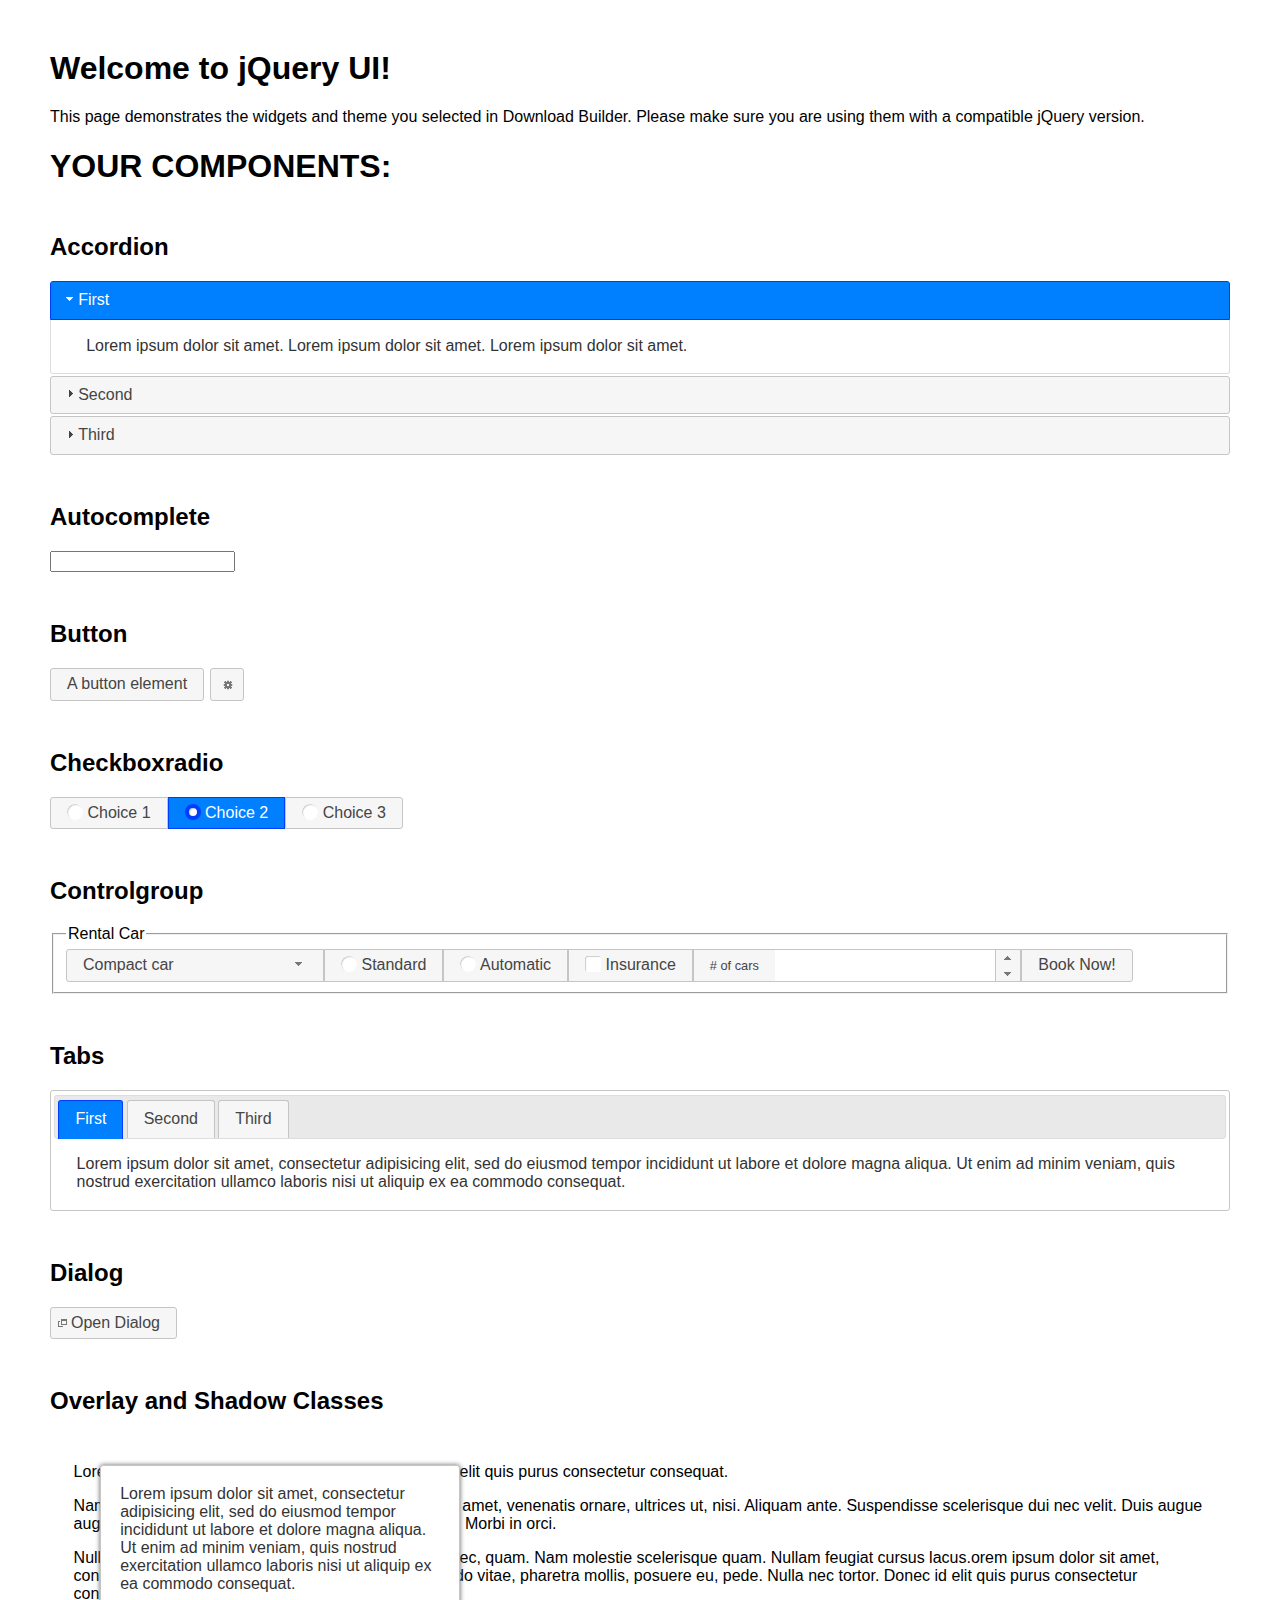
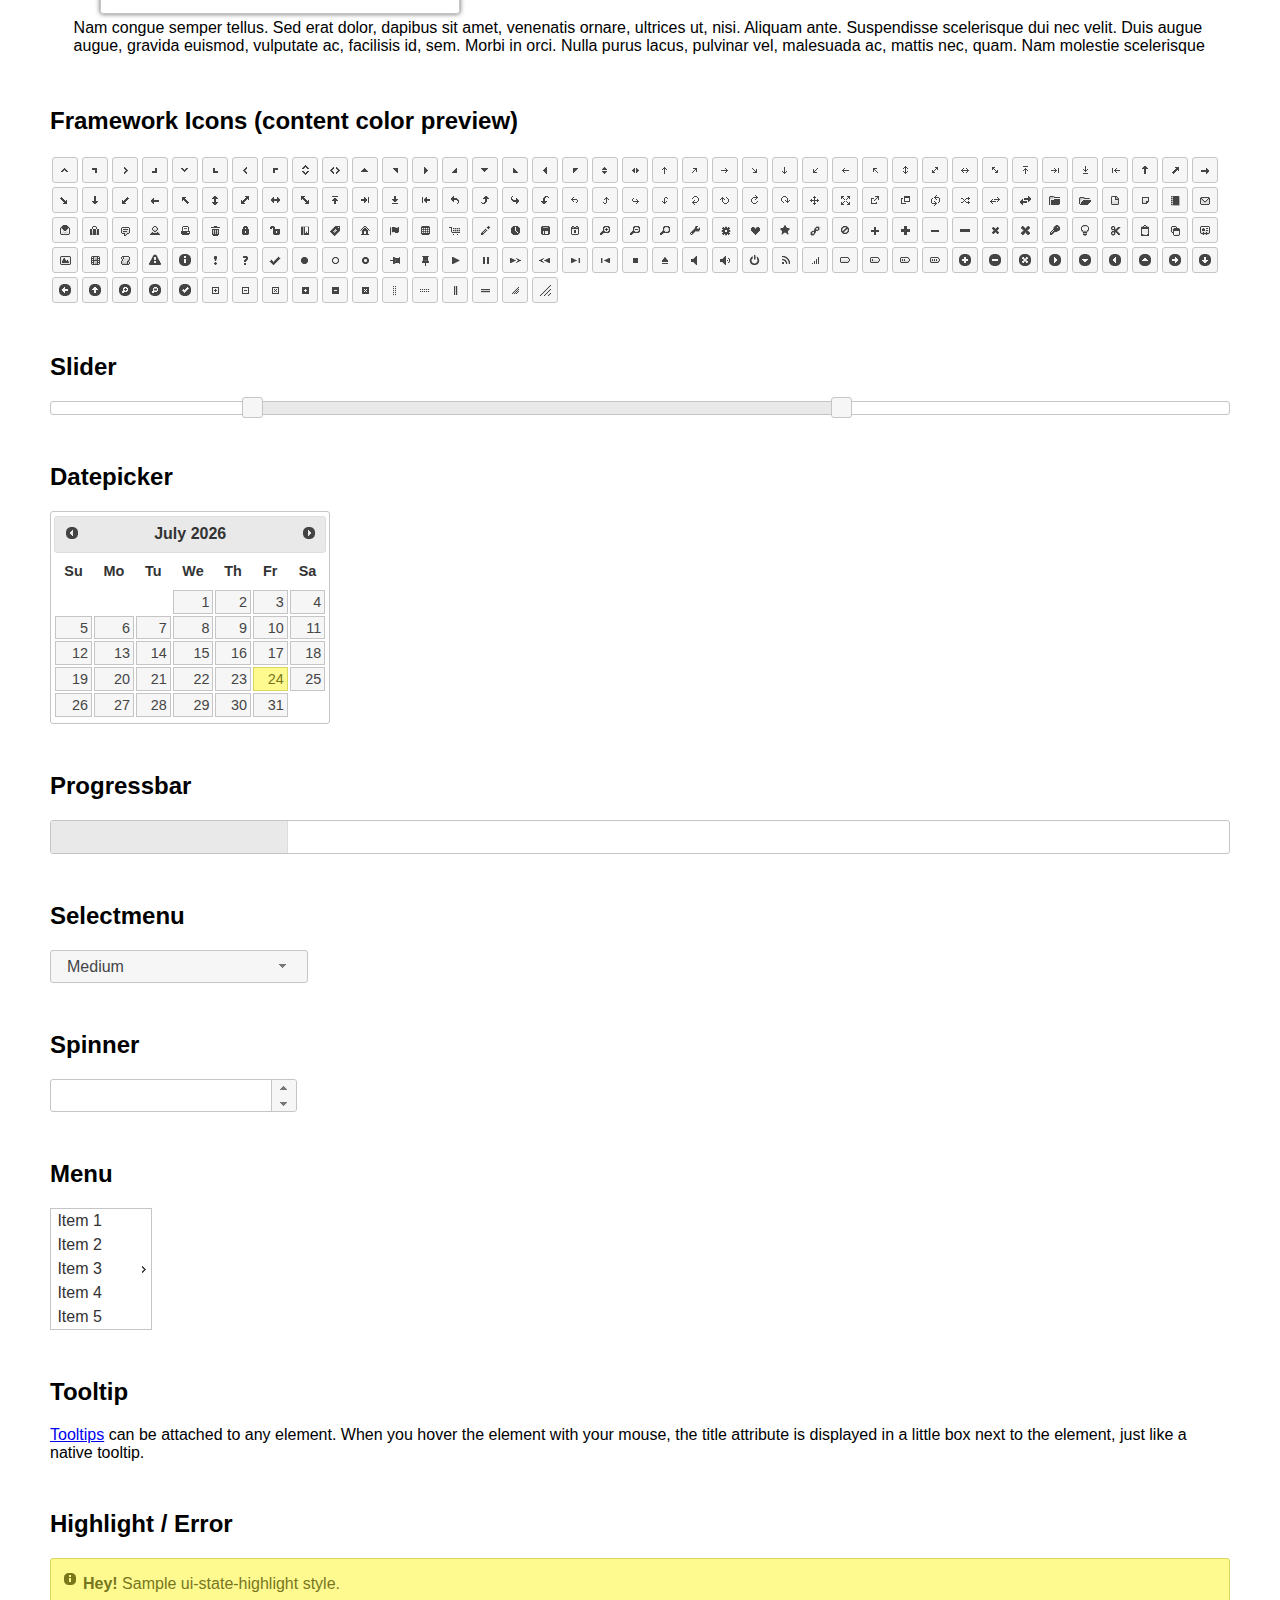
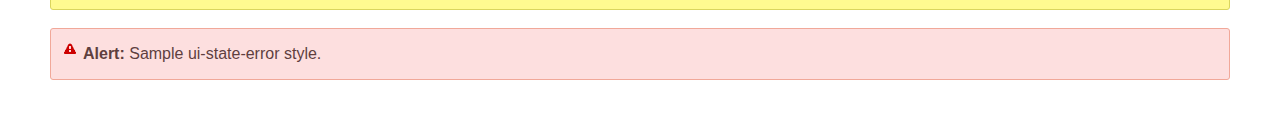
<file: taskManagerPlus/jquery-ui-1.12.1/index.html>
<!doctype html>
<html lang="us">
<head>
	<meta charset="utf-8">
	<title>jQuery UI Example Page</title>
	<link href="jquery-ui.css" rel="stylesheet">
	<style>
	body{
		font-family: "Trebuchet MS", sans-serif;
		margin: 50px;
	}
	.demoHeaders {
		margin-top: 2em;
	}
	#dialog-link {
		padding: .4em 1em .4em 20px;
		text-decoration: none;
		position: relative;
	}
	#dialog-link span.ui-icon {
		margin: 0 5px 0 0;
		position: absolute;
		left: .2em;
		top: 50%;
		margin-top: -8px;
	}
	#icons {
		margin: 0;
		padding: 0;
	}
	#icons li {
		margin: 2px;
		position: relative;
		padding: 4px 0;
		cursor: pointer;
		float: left;
		list-style: none;
	}
	#icons span.ui-icon {
		float: left;
		margin: 0 4px;
	}
	.fakewindowcontain .ui-widget-overlay {
		position: absolute;
	}
	select {
		width: 200px;
	}
	</style>
</head>
<body>

<h1>Welcome to jQuery UI!</h1>

<div class="ui-widget">
	<p>This page demonstrates the widgets and theme you selected in Download Builder. Please make sure you are using them with a compatible jQuery version.</p>
</div>

<h1>YOUR COMPONENTS:</h1>


<!-- Accordion -->
<h2 class="demoHeaders">Accordion</h2>
<div id="accordion">
	<h3>First</h3>
	<div>Lorem ipsum dolor sit amet. Lorem ipsum dolor sit amet. Lorem ipsum dolor sit amet.</div>
	<h3>Second</h3>
	<div>Phasellus mattis tincidunt nibh.</div>
	<h3>Third</h3>
	<div>Nam dui erat, auctor a, dignissim quis.</div>
</div>



<!-- Autocomplete -->
<h2 class="demoHeaders">Autocomplete</h2>
<div>
	<input id="autocomplete" title="type &quot;a&quot;">
</div>



<!-- Button -->
<h2 class="demoHeaders">Button</h2>
<button id="button">A button element</button>
<button id="button-icon">An icon-only button</button>



<!-- Checkboxradio -->
<h2 class="demoHeaders">Checkboxradio</h2>
<form style="margin-top: 1em;">
	<div id="radioset">
		<input type="radio" id="radio1" name="radio"><label for="radio1">Choice 1</label>
		<input type="radio" id="radio2" name="radio" checked="checked"><label for="radio2">Choice 2</label>
		<input type="radio" id="radio3" name="radio"><label for="radio3">Choice 3</label>
	</div>
</form>



<!-- Controlgroup -->
<h2 class="demoHeaders">Controlgroup</h2>
<fieldset>
	<legend>Rental Car</legend>
	<div id="controlgroup">
		<select id="car-type">
			<option>Compact car</option>
			<option>Midsize car</option>
			<option>Full size car</option>
			<option>SUV</option>
			<option>Luxury</option>
			<option>Truck</option>
			<option>Van</option>
		</select>
		<label for="transmission-standard">Standard</label>
		<input type="radio" name="transmission" id="transmission-standard">
		<label for="transmission-automatic">Automatic</label>
		<input type="radio" name="transmission" id="transmission-automatic">
		<label for="insurance">Insurance</label>
		<input type="checkbox" name="insurance" id="insurance">
		<label for="horizontal-spinner" class="ui-controlgroup-label"># of cars</label>
		<input id="horizontal-spinner" class="ui-spinner-input">
		<button>Book Now!</button>
	</div>
</fieldset>



<!-- Tabs -->
<h2 class="demoHeaders">Tabs</h2>
<div id="tabs">
	<ul>
		<li><a href="#tabs-1">First</a></li>
		<li><a href="#tabs-2">Second</a></li>
		<li><a href="#tabs-3">Third</a></li>
	</ul>
	<div id="tabs-1">Lorem ipsum dolor sit amet, consectetur adipisicing elit, sed do eiusmod tempor incididunt ut labore et dolore magna aliqua. Ut enim ad minim veniam, quis nostrud exercitation ullamco laboris nisi ut aliquip ex ea commodo consequat.</div>
	<div id="tabs-2">Phasellus mattis tincidunt nibh. Cras orci urna, blandit id, pretium vel, aliquet ornare, felis. Maecenas scelerisque sem non nisl. Fusce sed lorem in enim dictum bibendum.</div>
	<div id="tabs-3">Nam dui erat, auctor a, dignissim quis, sollicitudin eu, felis. Pellentesque nisi urna, interdum eget, sagittis et, consequat vestibulum, lacus. Mauris porttitor ullamcorper augue.</div>
</div>



<h2 class="demoHeaders">Dialog</h2>
<p>
	<button id="dialog-link" class="ui-button ui-corner-all ui-widget">
		<span class="ui-icon ui-icon-newwin"></span>Open Dialog
	</button>
</p>

<h2 class="demoHeaders">Overlay and Shadow Classes</h2>
<div style="position: relative; width: 96%; height: 200px; padding:1% 2%; overflow:hidden;" class="fakewindowcontain">
	<p>Lorem ipsum dolor sit amet,  Nulla nec tortor. Donec id elit quis purus consectetur consequat. </p><p>Nam congue semper tellus. Sed erat dolor, dapibus sit amet, venenatis ornare, ultrices ut, nisi. Aliquam ante. Suspendisse scelerisque dui nec velit. Duis augue augue, gravida euismod, vulputate ac, facilisis id, sem. Morbi in orci. </p><p>Nulla purus lacus, pulvinar vel, malesuada ac, mattis nec, quam. Nam molestie scelerisque quam. Nullam feugiat cursus lacus.orem ipsum dolor sit amet, consectetur adipiscing elit. Donec libero risus, commodo vitae, pharetra mollis, posuere eu, pede. Nulla nec tortor. Donec id elit quis purus consectetur consequat. </p><p>Nam congue semper tellus. Sed erat dolor, dapibus sit amet, venenatis ornare, ultrices ut, nisi. Aliquam ante. Suspendisse scelerisque dui nec velit. Duis augue augue, gravida euismod, vulputate ac, facilisis id, sem. Morbi in orci. Nulla purus lacus, pulvinar vel, malesuada ac, mattis nec, quam. Nam molestie scelerisque quam. </p><p>Nullam feugiat cursus lacus.orem ipsum dolor sit amet, consectetur adipiscing elit. Donec libero risus, commodo vitae, pharetra mollis, posuere eu, pede. Nulla nec tortor. Donec id elit quis purus consectetur consequat. Nam congue semper tellus. Sed erat dolor, dapibus sit amet, venenatis ornare, ultrices ut, nisi. Aliquam ante. </p><p>Suspendisse scelerisque dui nec velit. Duis augue augue, gravida euismod, vulputate ac, facilisis id, sem. Morbi in orci. Nulla purus lacus, pulvinar vel, malesuada ac, mattis nec, quam. Nam molestie scelerisque quam. Nullam feugiat cursus lacus.orem ipsum dolor sit amet, consectetur adipiscing elit. Donec libero risus, commodo vitae, pharetra mollis, posuere eu, pede. Nulla nec tortor. Donec id elit quis purus consectetur consequat. Nam congue semper tellus. Sed erat dolor, dapibus sit amet, venenatis ornare, ultrices ut, nisi. </p>

	<!-- ui-dialog -->
	<div class="ui-widget-overlay ui-front"></div>
	<div style="position: absolute; width: 320px; left: 50px; top: 30px; padding: 1.2em" class="ui-widget ui-front ui-widget-content ui-corner-all ui-widget-shadow">
		Lorem ipsum dolor sit amet, consectetur adipisicing elit, sed do eiusmod tempor incididunt ut labore et dolore magna aliqua. Ut enim ad minim veniam, quis nostrud exercitation ullamco laboris nisi ut aliquip ex ea commodo consequat.
	</div>

</div>

<!-- ui-dialog -->
<div id="dialog" title="Dialog Title">
	<p>Lorem ipsum dolor sit amet, consectetur adipisicing elit, sed do eiusmod tempor incididunt ut labore et dolore magna aliqua. Ut enim ad minim veniam, quis nostrud exercitation ullamco laboris nisi ut aliquip ex ea commodo consequat.</p>
</div>



<h2 class="demoHeaders">Framework Icons (content color preview)</h2>
<ul id="icons" class="ui-widget ui-helper-clearfix">
	<li class="ui-state-default ui-corner-all" title=".ui-icon-caret-1-n"><span class="ui-icon ui-icon-caret-1-n"></span></li>
	<li class="ui-state-default ui-corner-all" title=".ui-icon-caret-1-ne"><span class="ui-icon ui-icon-caret-1-ne"></span></li>
	<li class="ui-state-default ui-corner-all" title=".ui-icon-caret-1-e"><span class="ui-icon ui-icon-caret-1-e"></span></li>
	<li class="ui-state-default ui-corner-all" title=".ui-icon-caret-1-se"><span class="ui-icon ui-icon-caret-1-se"></span></li>
	<li class="ui-state-default ui-corner-all" title=".ui-icon-caret-1-s"><span class="ui-icon ui-icon-caret-1-s"></span></li>
	<li class="ui-state-default ui-corner-all" title=".ui-icon-caret-1-sw"><span class="ui-icon ui-icon-caret-1-sw"></span></li>
	<li class="ui-state-default ui-corner-all" title=".ui-icon-caret-1-w"><span class="ui-icon ui-icon-caret-1-w"></span></li>
	<li class="ui-state-default ui-corner-all" title=".ui-icon-caret-1-nw"><span class="ui-icon ui-icon-caret-1-nw"></span></li>
	<li class="ui-state-default ui-corner-all" title=".ui-icon-caret-2-n-s"><span class="ui-icon ui-icon-caret-2-n-s"></span></li>
	<li class="ui-state-default ui-corner-all" title=".ui-icon-caret-2-e-w"><span class="ui-icon ui-icon-caret-2-e-w"></span></li>
	<li class="ui-state-default ui-corner-all" title=".ui-icon-triangle-1-n"><span class="ui-icon ui-icon-triangle-1-n"></span></li>
	<li class="ui-state-default ui-corner-all" title=".ui-icon-triangle-1-ne"><span class="ui-icon ui-icon-triangle-1-ne"></span></li>
	<li class="ui-state-default ui-corner-all" title=".ui-icon-triangle-1-e"><span class="ui-icon ui-icon-triangle-1-e"></span></li>
	<li class="ui-state-default ui-corner-all" title=".ui-icon-triangle-1-se"><span class="ui-icon ui-icon-triangle-1-se"></span></li>
	<li class="ui-state-default ui-corner-all" title=".ui-icon-triangle-1-s"><span class="ui-icon ui-icon-triangle-1-s"></span></li>
	<li class="ui-state-default ui-corner-all" title=".ui-icon-triangle-1-sw"><span class="ui-icon ui-icon-triangle-1-sw"></span></li>
	<li class="ui-state-default ui-corner-all" title=".ui-icon-triangle-1-w"><span class="ui-icon ui-icon-triangle-1-w"></span></li>
	<li class="ui-state-default ui-corner-all" title=".ui-icon-triangle-1-nw"><span class="ui-icon ui-icon-triangle-1-nw"></span></li>
	<li class="ui-state-default ui-corner-all" title=".ui-icon-triangle-2-n-s"><span class="ui-icon ui-icon-triangle-2-n-s"></span></li>
	<li class="ui-state-default ui-corner-all" title=".ui-icon-triangle-2-e-w"><span class="ui-icon ui-icon-triangle-2-e-w"></span></li>
	<li class="ui-state-default ui-corner-all" title=".ui-icon-arrow-1-n"><span class="ui-icon ui-icon-arrow-1-n"></span></li>
	<li class="ui-state-default ui-corner-all" title=".ui-icon-arrow-1-ne"><span class="ui-icon ui-icon-arrow-1-ne"></span></li>
	<li class="ui-state-default ui-corner-all" title=".ui-icon-arrow-1-e"><span class="ui-icon ui-icon-arrow-1-e"></span></li>
	<li class="ui-state-default ui-corner-all" title=".ui-icon-arrow-1-se"><span class="ui-icon ui-icon-arrow-1-se"></span></li>
	<li class="ui-state-default ui-corner-all" title=".ui-icon-arrow-1-s"><span class="ui-icon ui-icon-arrow-1-s"></span></li>
	<li class="ui-state-default ui-corner-all" title=".ui-icon-arrow-1-sw"><span class="ui-icon ui-icon-arrow-1-sw"></span></li>
	<li class="ui-state-default ui-corner-all" title=".ui-icon-arrow-1-w"><span class="ui-icon ui-icon-arrow-1-w"></span></li>
	<li class="ui-state-default ui-corner-all" title=".ui-icon-arrow-1-nw"><span class="ui-icon ui-icon-arrow-1-nw"></span></li>
	<li class="ui-state-default ui-corner-all" title=".ui-icon-arrow-2-n-s"><span class="ui-icon ui-icon-arrow-2-n-s"></span></li>
	<li class="ui-state-default ui-corner-all" title=".ui-icon-arrow-2-ne-sw"><span class="ui-icon ui-icon-arrow-2-ne-sw"></span></li>
	<li class="ui-state-default ui-corner-all" title=".ui-icon-arrow-2-e-w"><span class="ui-icon ui-icon-arrow-2-e-w"></span></li>
	<li class="ui-state-default ui-corner-all" title=".ui-icon-arrow-2-se-nw"><span class="ui-icon ui-icon-arrow-2-se-nw"></span></li>
	<li class="ui-state-default ui-corner-all" title=".ui-icon-arrowstop-1-n"><span class="ui-icon ui-icon-arrowstop-1-n"></span></li>
	<li class="ui-state-default ui-corner-all" title=".ui-icon-arrowstop-1-e"><span class="ui-icon ui-icon-arrowstop-1-e"></span></li>
	<li class="ui-state-default ui-corner-all" title=".ui-icon-arrowstop-1-s"><span class="ui-icon ui-icon-arrowstop-1-s"></span></li>
	<li class="ui-state-default ui-corner-all" title=".ui-icon-arrowstop-1-w"><span class="ui-icon ui-icon-arrowstop-1-w"></span></li>
	<li class="ui-state-default ui-corner-all" title=".ui-icon-arrowthick-1-n"><span class="ui-icon ui-icon-arrowthick-1-n"></span></li>
	<li class="ui-state-default ui-corner-all" title=".ui-icon-arrowthick-1-ne"><span class="ui-icon ui-icon-arrowthick-1-ne"></span></li>
	<li class="ui-state-default ui-corner-all" title=".ui-icon-arrowthick-1-e"><span class="ui-icon ui-icon-arrowthick-1-e"></span></li>
	<li class="ui-state-default ui-corner-all" title=".ui-icon-arrowthick-1-se"><span class="ui-icon ui-icon-arrowthick-1-se"></span></li>
	<li class="ui-state-default ui-corner-all" title=".ui-icon-arrowthick-1-s"><span class="ui-icon ui-icon-arrowthick-1-s"></span></li>
	<li class="ui-state-default ui-corner-all" title=".ui-icon-arrowthick-1-sw"><span class="ui-icon ui-icon-arrowthick-1-sw"></span></li>
	<li class="ui-state-default ui-corner-all" title=".ui-icon-arrowthick-1-w"><span class="ui-icon ui-icon-arrowthick-1-w"></span></li>
	<li class="ui-state-default ui-corner-all" title=".ui-icon-arrowthick-1-nw"><span class="ui-icon ui-icon-arrowthick-1-nw"></span></li>
	<li class="ui-state-default ui-corner-all" title=".ui-icon-arrowthick-2-n-s"><span class="ui-icon ui-icon-arrowthick-2-n-s"></span></li>
	<li class="ui-state-default ui-corner-all" title=".ui-icon-arrowthick-2-ne-sw"><span class="ui-icon ui-icon-arrowthick-2-ne-sw"></span></li>
	<li class="ui-state-default ui-corner-all" title=".ui-icon-arrowthick-2-e-w"><span class="ui-icon ui-icon-arrowthick-2-e-w"></span></li>
	<li class="ui-state-default ui-corner-all" title=".ui-icon-arrowthick-2-se-nw"><span class="ui-icon ui-icon-arrowthick-2-se-nw"></span></li>
	<li class="ui-state-default ui-corner-all" title=".ui-icon-arrowthickstop-1-n"><span class="ui-icon ui-icon-arrowthickstop-1-n"></span></li>
	<li class="ui-state-default ui-corner-all" title=".ui-icon-arrowthickstop-1-e"><span class="ui-icon ui-icon-arrowthickstop-1-e"></span></li>
	<li class="ui-state-default ui-corner-all" title=".ui-icon-arrowthickstop-1-s"><span class="ui-icon ui-icon-arrowthickstop-1-s"></span></li>
	<li class="ui-state-default ui-corner-all" title=".ui-icon-arrowthickstop-1-w"><span class="ui-icon ui-icon-arrowthickstop-1-w"></span></li>
	<li class="ui-state-default ui-corner-all" title=".ui-icon-arrowreturnthick-1-w"><span class="ui-icon ui-icon-arrowreturnthick-1-w"></span></li>
	<li class="ui-state-default ui-corner-all" title=".ui-icon-arrowreturnthick-1-n"><span class="ui-icon ui-icon-arrowreturnthick-1-n"></span></li>
	<li class="ui-state-default ui-corner-all" title=".ui-icon-arrowreturnthick-1-e"><span class="ui-icon ui-icon-arrowreturnthick-1-e"></span></li>
	<li class="ui-state-default ui-corner-all" title=".ui-icon-arrowreturnthick-1-s"><span class="ui-icon ui-icon-arrowreturnthick-1-s"></span></li>
	<li class="ui-state-default ui-corner-all" title=".ui-icon-arrowreturn-1-w"><span class="ui-icon ui-icon-arrowreturn-1-w"></span></li>
	<li class="ui-state-default ui-corner-all" title=".ui-icon-arrowreturn-1-n"><span class="ui-icon ui-icon-arrowreturn-1-n"></span></li>
	<li class="ui-state-default ui-corner-all" title=".ui-icon-arrowreturn-1-e"><span class="ui-icon ui-icon-arrowreturn-1-e"></span></li>
	<li class="ui-state-default ui-corner-all" title=".ui-icon-arrowreturn-1-s"><span class="ui-icon ui-icon-arrowreturn-1-s"></span></li>
	<li class="ui-state-default ui-corner-all" title=".ui-icon-arrowrefresh-1-w"><span class="ui-icon ui-icon-arrowrefresh-1-w"></span></li>
	<li class="ui-state-default ui-corner-all" title=".ui-icon-arrowrefresh-1-n"><span class="ui-icon ui-icon-arrowrefresh-1-n"></span></li>
	<li class="ui-state-default ui-corner-all" title=".ui-icon-arrowrefresh-1-e"><span class="ui-icon ui-icon-arrowrefresh-1-e"></span></li>
	<li class="ui-state-default ui-corner-all" title=".ui-icon-arrowrefresh-1-s"><span class="ui-icon ui-icon-arrowrefresh-1-s"></span></li>
	<li class="ui-state-default ui-corner-all" title=".ui-icon-arrow-4"><span class="ui-icon ui-icon-arrow-4"></span></li>
	<li class="ui-state-default ui-corner-all" title=".ui-icon-arrow-4-diag"><span class="ui-icon ui-icon-arrow-4-diag"></span></li>
	<li class="ui-state-default ui-corner-all" title=".ui-icon-extlink"><span class="ui-icon ui-icon-extlink"></span></li>
	<li class="ui-state-default ui-corner-all" title=".ui-icon-newwin"><span class="ui-icon ui-icon-newwin"></span></li>
	<li class="ui-state-default ui-corner-all" title=".ui-icon-refresh"><span class="ui-icon ui-icon-refresh"></span></li>
	<li class="ui-state-default ui-corner-all" title=".ui-icon-shuffle"><span class="ui-icon ui-icon-shuffle"></span></li>
	<li class="ui-state-default ui-corner-all" title=".ui-icon-transfer-e-w"><span class="ui-icon ui-icon-transfer-e-w"></span></li>
	<li class="ui-state-default ui-corner-all" title=".ui-icon-transferthick-e-w"><span class="ui-icon ui-icon-transferthick-e-w"></span></li>
	<li class="ui-state-default ui-corner-all" title=".ui-icon-folder-collapsed"><span class="ui-icon ui-icon-folder-collapsed"></span></li>
	<li class="ui-state-default ui-corner-all" title=".ui-icon-folder-open"><span class="ui-icon ui-icon-folder-open"></span></li>
	<li class="ui-state-default ui-corner-all" title=".ui-icon-document"><span class="ui-icon ui-icon-document"></span></li>
	<li class="ui-state-default ui-corner-all" title=".ui-icon-document-b"><span class="ui-icon ui-icon-document-b"></span></li>
	<li class="ui-state-default ui-corner-all" title=".ui-icon-note"><span class="ui-icon ui-icon-note"></span></li>
	<li class="ui-state-default ui-corner-all" title=".ui-icon-mail-closed"><span class="ui-icon ui-icon-mail-closed"></span></li>
	<li class="ui-state-default ui-corner-all" title=".ui-icon-mail-open"><span class="ui-icon ui-icon-mail-open"></span></li>
	<li class="ui-state-default ui-corner-all" title=".ui-icon-suitcase"><span class="ui-icon ui-icon-suitcase"></span></li>
	<li class="ui-state-default ui-corner-all" title=".ui-icon-comment"><span class="ui-icon ui-icon-comment"></span></li>
	<li class="ui-state-default ui-corner-all" title=".ui-icon-person"><span class="ui-icon ui-icon-person"></span></li>
	<li class="ui-state-default ui-corner-all" title=".ui-icon-print"><span class="ui-icon ui-icon-print"></span></li>
	<li class="ui-state-default ui-corner-all" title=".ui-icon-trash"><span class="ui-icon ui-icon-trash"></span></li>
	<li class="ui-state-default ui-corner-all" title=".ui-icon-locked"><span class="ui-icon ui-icon-locked"></span></li>
	<li class="ui-state-default ui-corner-all" title=".ui-icon-unlocked"><span class="ui-icon ui-icon-unlocked"></span></li>
	<li class="ui-state-default ui-corner-all" title=".ui-icon-bookmark"><span class="ui-icon ui-icon-bookmark"></span></li>
	<li class="ui-state-default ui-corner-all" title=".ui-icon-tag"><span class="ui-icon ui-icon-tag"></span></li>
	<li class="ui-state-default ui-corner-all" title=".ui-icon-home"><span class="ui-icon ui-icon-home"></span></li>
	<li class="ui-state-default ui-corner-all" title=".ui-icon-flag"><span class="ui-icon ui-icon-flag"></span></li>
	<li class="ui-state-default ui-corner-all" title=".ui-icon-calculator"><span class="ui-icon ui-icon-calculator"></span></li>
	<li class="ui-state-default ui-corner-all" title=".ui-icon-cart"><span class="ui-icon ui-icon-cart"></span></li>
	<li class="ui-state-default ui-corner-all" title=".ui-icon-pencil"><span class="ui-icon ui-icon-pencil"></span></li>
	<li class="ui-state-default ui-corner-all" title=".ui-icon-clock"><span class="ui-icon ui-icon-clock"></span></li>
	<li class="ui-state-default ui-corner-all" title=".ui-icon-disk"><span class="ui-icon ui-icon-disk"></span></li>
	<li class="ui-state-default ui-corner-all" title=".ui-icon-calendar"><span class="ui-icon ui-icon-calendar"></span></li>
	<li class="ui-state-default ui-corner-all" title=".ui-icon-zoomin"><span class="ui-icon ui-icon-zoomin"></span></li>
	<li class="ui-state-default ui-corner-all" title=".ui-icon-zoomout"><span class="ui-icon ui-icon-zoomout"></span></li>
	<li class="ui-state-default ui-corner-all" title=".ui-icon-search"><span class="ui-icon ui-icon-search"></span></li>
	<li class="ui-state-default ui-corner-all" title=".ui-icon-wrench"><span class="ui-icon ui-icon-wrench"></span></li>
	<li class="ui-state-default ui-corner-all" title=".ui-icon-gear"><span class="ui-icon ui-icon-gear"></span></li>
	<li class="ui-state-default ui-corner-all" title=".ui-icon-heart"><span class="ui-icon ui-icon-heart"></span></li>
	<li class="ui-state-default ui-corner-all" title=".ui-icon-star"><span class="ui-icon ui-icon-star"></span></li>
	<li class="ui-state-default ui-corner-all" title=".ui-icon-link"><span class="ui-icon ui-icon-link"></span></li>
	<li class="ui-state-default ui-corner-all" title=".ui-icon-cancel"><span class="ui-icon ui-icon-cancel"></span></li>
	<li class="ui-state-default ui-corner-all" title=".ui-icon-plus"><span class="ui-icon ui-icon-plus"></span></li>
	<li class="ui-state-default ui-corner-all" title=".ui-icon-plusthick"><span class="ui-icon ui-icon-plusthick"></span></li>
	<li class="ui-state-default ui-corner-all" title=".ui-icon-minus"><span class="ui-icon ui-icon-minus"></span></li>
	<li class="ui-state-default ui-corner-all" title=".ui-icon-minusthick"><span class="ui-icon ui-icon-minusthick"></span></li>
	<li class="ui-state-default ui-corner-all" title=".ui-icon-close"><span class="ui-icon ui-icon-close"></span></li>
	<li class="ui-state-default ui-corner-all" title=".ui-icon-closethick"><span class="ui-icon ui-icon-closethick"></span></li>
	<li class="ui-state-default ui-corner-all" title=".ui-icon-key"><span class="ui-icon ui-icon-key"></span></li>
	<li class="ui-state-default ui-corner-all" title=".ui-icon-lightbulb"><span class="ui-icon ui-icon-lightbulb"></span></li>
	<li class="ui-state-default ui-corner-all" title=".ui-icon-scissors"><span class="ui-icon ui-icon-scissors"></span></li>
	<li class="ui-state-default ui-corner-all" title=".ui-icon-clipboard"><span class="ui-icon ui-icon-clipboard"></span></li>
	<li class="ui-state-default ui-corner-all" title=".ui-icon-copy"><span class="ui-icon ui-icon-copy"></span></li>
	<li class="ui-state-default ui-corner-all" title=".ui-icon-contact"><span class="ui-icon ui-icon-contact"></span></li>
	<li class="ui-state-default ui-corner-all" title=".ui-icon-image"><span class="ui-icon ui-icon-image"></span></li>
	<li class="ui-state-default ui-corner-all" title=".ui-icon-video"><span class="ui-icon ui-icon-video"></span></li>
	<li class="ui-state-default ui-corner-all" title=".ui-icon-script"><span class="ui-icon ui-icon-script"></span></li>
	<li class="ui-state-default ui-corner-all" title=".ui-icon-alert"><span class="ui-icon ui-icon-alert"></span></li>
	<li class="ui-state-default ui-corner-all" title=".ui-icon-info"><span class="ui-icon ui-icon-info"></span></li>
	<li class="ui-state-default ui-corner-all" title=".ui-icon-notice"><span class="ui-icon ui-icon-notice"></span></li>
	<li class="ui-state-default ui-corner-all" title=".ui-icon-help"><span class="ui-icon ui-icon-help"></span></li>
	<li class="ui-state-default ui-corner-all" title=".ui-icon-check"><span class="ui-icon ui-icon-check"></span></li>
	<li class="ui-state-default ui-corner-all" title=".ui-icon-bullet"><span class="ui-icon ui-icon-bullet"></span></li>
	<li class="ui-state-default ui-corner-all" title=".ui-icon-radio-off"><span class="ui-icon ui-icon-radio-off"></span></li>
	<li class="ui-state-default ui-corner-all" title=".ui-icon-radio-on"><span class="ui-icon ui-icon-radio-on"></span></li>
	<li class="ui-state-default ui-corner-all" title=".ui-icon-pin-w"><span class="ui-icon ui-icon-pin-w"></span></li>
	<li class="ui-state-default ui-corner-all" title=".ui-icon-pin-s"><span class="ui-icon ui-icon-pin-s"></span></li>
	<li class="ui-state-default ui-corner-all" title=".ui-icon-play"><span class="ui-icon ui-icon-play"></span></li>
	<li class="ui-state-default ui-corner-all" title=".ui-icon-pause"><span class="ui-icon ui-icon-pause"></span></li>
	<li class="ui-state-default ui-corner-all" title=".ui-icon-seek-next"><span class="ui-icon ui-icon-seek-next"></span></li>
	<li class="ui-state-default ui-corner-all" title=".ui-icon-seek-prev"><span class="ui-icon ui-icon-seek-prev"></span></li>
	<li class="ui-state-default ui-corner-all" title=".ui-icon-seek-end"><span class="ui-icon ui-icon-seek-end"></span></li>
	<li class="ui-state-default ui-corner-all" title=".ui-icon-seek-first"><span class="ui-icon ui-icon-seek-first"></span></li>
	<li class="ui-state-default ui-corner-all" title=".ui-icon-stop"><span class="ui-icon ui-icon-stop"></span></li>
	<li class="ui-state-default ui-corner-all" title=".ui-icon-eject"><span class="ui-icon ui-icon-eject"></span></li>
	<li class="ui-state-default ui-corner-all" title=".ui-icon-volume-off"><span class="ui-icon ui-icon-volume-off"></span></li>
	<li class="ui-state-default ui-corner-all" title=".ui-icon-volume-on"><span class="ui-icon ui-icon-volume-on"></span></li>
	<li class="ui-state-default ui-corner-all" title=".ui-icon-power"><span class="ui-icon ui-icon-power"></span></li>
	<li class="ui-state-default ui-corner-all" title=".ui-icon-signal-diag"><span class="ui-icon ui-icon-signal-diag"></span></li>
	<li class="ui-state-default ui-corner-all" title=".ui-icon-signal"><span class="ui-icon ui-icon-signal"></span></li>
	<li class="ui-state-default ui-corner-all" title=".ui-icon-battery-0"><span class="ui-icon ui-icon-battery-0"></span></li>
	<li class="ui-state-default ui-corner-all" title=".ui-icon-battery-1"><span class="ui-icon ui-icon-battery-1"></span></li>
	<li class="ui-state-default ui-corner-all" title=".ui-icon-battery-2"><span class="ui-icon ui-icon-battery-2"></span></li>
	<li class="ui-state-default ui-corner-all" title=".ui-icon-battery-3"><span class="ui-icon ui-icon-battery-3"></span></li>
	<li class="ui-state-default ui-corner-all" title=".ui-icon-circle-plus"><span class="ui-icon ui-icon-circle-plus"></span></li>
	<li class="ui-state-default ui-corner-all" title=".ui-icon-circle-minus"><span class="ui-icon ui-icon-circle-minus"></span></li>
	<li class="ui-state-default ui-corner-all" title=".ui-icon-circle-close"><span class="ui-icon ui-icon-circle-close"></span></li>
	<li class="ui-state-default ui-corner-all" title=".ui-icon-circle-triangle-e"><span class="ui-icon ui-icon-circle-triangle-e"></span></li>
	<li class="ui-state-default ui-corner-all" title=".ui-icon-circle-triangle-s"><span class="ui-icon ui-icon-circle-triangle-s"></span></li>
	<li class="ui-state-default ui-corner-all" title=".ui-icon-circle-triangle-w"><span class="ui-icon ui-icon-circle-triangle-w"></span></li>
	<li class="ui-state-default ui-corner-all" title=".ui-icon-circle-triangle-n"><span class="ui-icon ui-icon-circle-triangle-n"></span></li>
	<li class="ui-state-default ui-corner-all" title=".ui-icon-circle-arrow-e"><span class="ui-icon ui-icon-circle-arrow-e"></span></li>
	<li class="ui-state-default ui-corner-all" title=".ui-icon-circle-arrow-s"><span class="ui-icon ui-icon-circle-arrow-s"></span></li>
	<li class="ui-state-default ui-corner-all" title=".ui-icon-circle-arrow-w"><span class="ui-icon ui-icon-circle-arrow-w"></span></li>
	<li class="ui-state-default ui-corner-all" title=".ui-icon-circle-arrow-n"><span class="ui-icon ui-icon-circle-arrow-n"></span></li>
	<li class="ui-state-default ui-corner-all" title=".ui-icon-circle-zoomin"><span class="ui-icon ui-icon-circle-zoomin"></span></li>
	<li class="ui-state-default ui-corner-all" title=".ui-icon-circle-zoomout"><span class="ui-icon ui-icon-circle-zoomout"></span></li>
	<li class="ui-state-default ui-corner-all" title=".ui-icon-circle-check"><span class="ui-icon ui-icon-circle-check"></span></li>
	<li class="ui-state-default ui-corner-all" title=".ui-icon-circlesmall-plus"><span class="ui-icon ui-icon-circlesmall-plus"></span></li>
	<li class="ui-state-default ui-corner-all" title=".ui-icon-circlesmall-minus"><span class="ui-icon ui-icon-circlesmall-minus"></span></li>
	<li class="ui-state-default ui-corner-all" title=".ui-icon-circlesmall-close"><span class="ui-icon ui-icon-circlesmall-close"></span></li>
	<li class="ui-state-default ui-corner-all" title=".ui-icon-squaresmall-plus"><span class="ui-icon ui-icon-squaresmall-plus"></span></li>
	<li class="ui-state-default ui-corner-all" title=".ui-icon-squaresmall-minus"><span class="ui-icon ui-icon-squaresmall-minus"></span></li>
	<li class="ui-state-default ui-corner-all" title=".ui-icon-squaresmall-close"><span class="ui-icon ui-icon-squaresmall-close"></span></li>
	<li class="ui-state-default ui-corner-all" title=".ui-icon-grip-dotted-vertical"><span class="ui-icon ui-icon-grip-dotted-vertical"></span></li>
	<li class="ui-state-default ui-corner-all" title=".ui-icon-grip-dotted-horizontal"><span class="ui-icon ui-icon-grip-dotted-horizontal"></span></li>
	<li class="ui-state-default ui-corner-all" title=".ui-icon-grip-solid-vertical"><span class="ui-icon ui-icon-grip-solid-vertical"></span></li>
	<li class="ui-state-default ui-corner-all" title=".ui-icon-grip-solid-horizontal"><span class="ui-icon ui-icon-grip-solid-horizontal"></span></li>
	<li class="ui-state-default ui-corner-all" title=".ui-icon-gripsmall-diagonal-se"><span class="ui-icon ui-icon-gripsmall-diagonal-se"></span></li>
	<li class="ui-state-default ui-corner-all" title=".ui-icon-grip-diagonal-se"><span class="ui-icon ui-icon-grip-diagonal-se"></span></li>
</ul>


<!-- Slider -->
<h2 class="demoHeaders">Slider</h2>
<div id="slider"></div>



<!-- Datepicker -->
<h2 class="demoHeaders">Datepicker</h2>
<div id="datepicker"></div>



<!-- Progressbar -->
<h2 class="demoHeaders">Progressbar</h2>
<div id="progressbar"></div>



<!-- Progressbar -->
<h2 class="demoHeaders">Selectmenu</h2>
<select id="selectmenu">
	<option>Slower</option>
	<option>Slow</option>
	<option selected="selected">Medium</option>
	<option>Fast</option>
	<option>Faster</option>
</select>



<!-- Spinner -->
<h2 class="demoHeaders">Spinner</h2>
<input id="spinner">



<!-- Menu -->
<h2 class="demoHeaders">Menu</h2>
<ul style="width:100px;" id="menu">
	<li><div>Item 1</div></li>
	<li><div>Item 2</div></li>
	<li><div>Item 3</div>
		<ul>
			<li><div>Item 3-1</div></li>
			<li><div>Item 3-2</div></li>
			<li><div>Item 3-3</div></li>
			<li><div>Item 3-4</div></li>
			<li><div>Item 3-5</div></li>
		</ul>
	</li>
	<li><div>Item 4</div></li>
	<li><div>Item 5</div></li>
</ul>



<!-- Tooltip -->
<h2 class="demoHeaders">Tooltip</h2>
<p id="tooltip">
	<a href="#" title="That&apos;s what this widget is">Tooltips</a> can be attached to any element. When you hover
the element with your mouse, the title attribute is displayed in a little box next to the element, just like a native tooltip.
</p>


<!-- Highlight / Error -->
<h2 class="demoHeaders">Highlight / Error</h2>
<div class="ui-widget">
	<div class="ui-state-highlight ui-corner-all" style="margin-top: 20px; padding: 0 .7em;">
		<p><span class="ui-icon ui-icon-info" style="float: left; margin-right: .3em;"></span>
		<strong>Hey!</strong> Sample ui-state-highlight style.</p>
	</div>
</div>
<br>
<div class="ui-widget">
	<div class="ui-state-error ui-corner-all" style="padding: 0 .7em;">
		<p><span class="ui-icon ui-icon-alert" style="float: left; margin-right: .3em;"></span>
		<strong>Alert:</strong> Sample ui-state-error style.</p>
	</div>
</div>

<script src="external/jquery/jquery.js"></script>
<script src="jquery-ui.js"></script>
<script>

$( "#accordion" ).accordion();



var availableTags = [
	"ActionScript",
	"AppleScript",
	"Asp",
	"BASIC",
	"C",
	"C++",
	"Clojure",
	"COBOL",
	"ColdFusion",
	"Erlang",
	"Fortran",
	"Groovy",
	"Haskell",
	"Java",
	"JavaScript",
	"Lisp",
	"Perl",
	"PHP",
	"Python",
	"Ruby",
	"Scala",
	"Scheme"
];
$( "#autocomplete" ).autocomplete({
	source: availableTags
});



$( "#button" ).button();
$( "#button-icon" ).button({
	icon: "ui-icon-gear",
	showLabel: false
});



$( "#radioset" ).buttonset();



$( "#controlgroup" ).controlgroup();



$( "#tabs" ).tabs();



$( "#dialog" ).dialog({
	autoOpen: false,
	width: 400,
	buttons: [
		{
			text: "Ok",
			click: function() {
				$( this ).dialog( "close" );
			}
		},
		{
			text: "Cancel",
			click: function() {
				$( this ).dialog( "close" );
			}
		}
	]
});

// Link to open the dialog
$( "#dialog-link" ).click(function( event ) {
	$( "#dialog" ).dialog( "open" );
	event.preventDefault();
});



$( "#datepicker" ).datepicker({
	inline: true
});



$( "#slider" ).slider({
	range: true,
	values: [ 17, 67 ]
});



$( "#progressbar" ).progressbar({
	value: 20
});



$( "#spinner" ).spinner();



$( "#menu" ).menu();



$( "#tooltip" ).tooltip();



$( "#selectmenu" ).selectmenu();


// Hover states on the static widgets
$( "#dialog-link, #icons li" ).hover(
	function() {
		$( this ).addClass( "ui-state-hover" );
	},
	function() {
		$( this ).removeClass( "ui-state-hover" );
	}
);
</script>
</body>
</html>
</file>
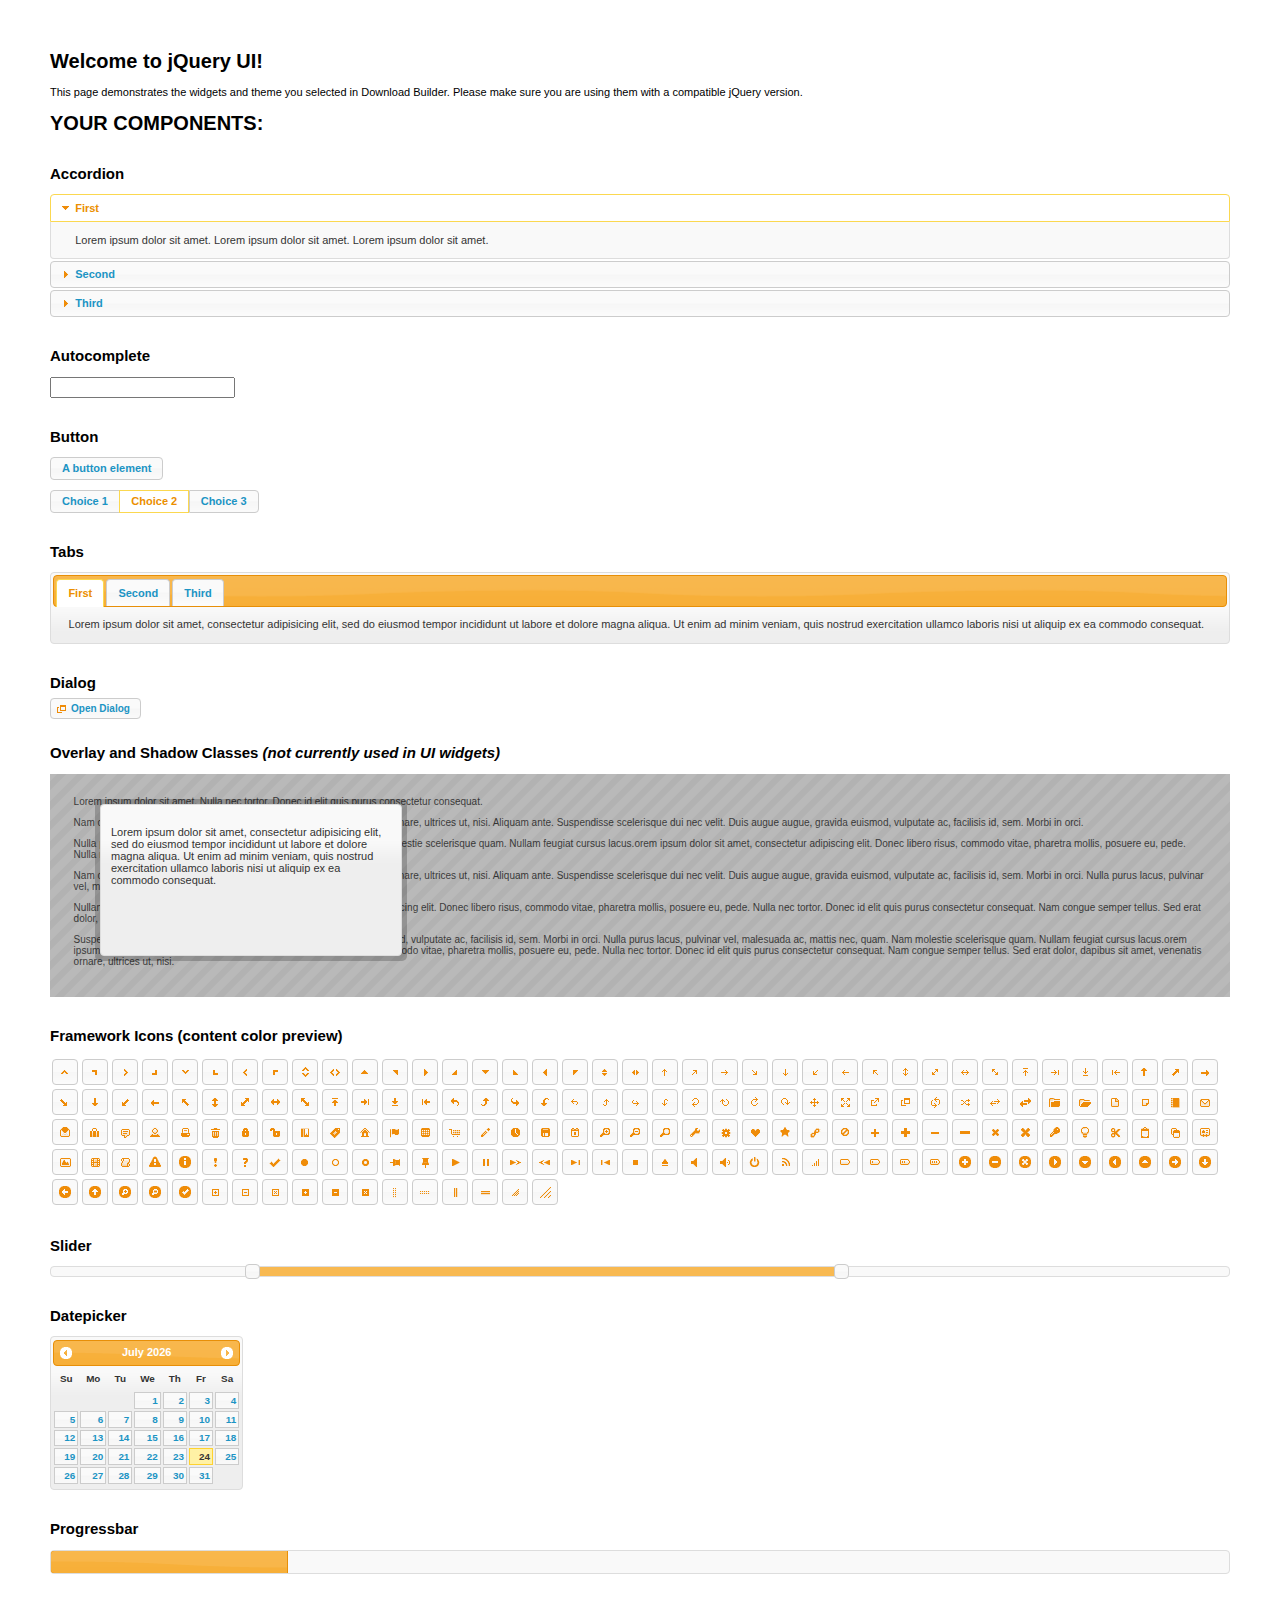
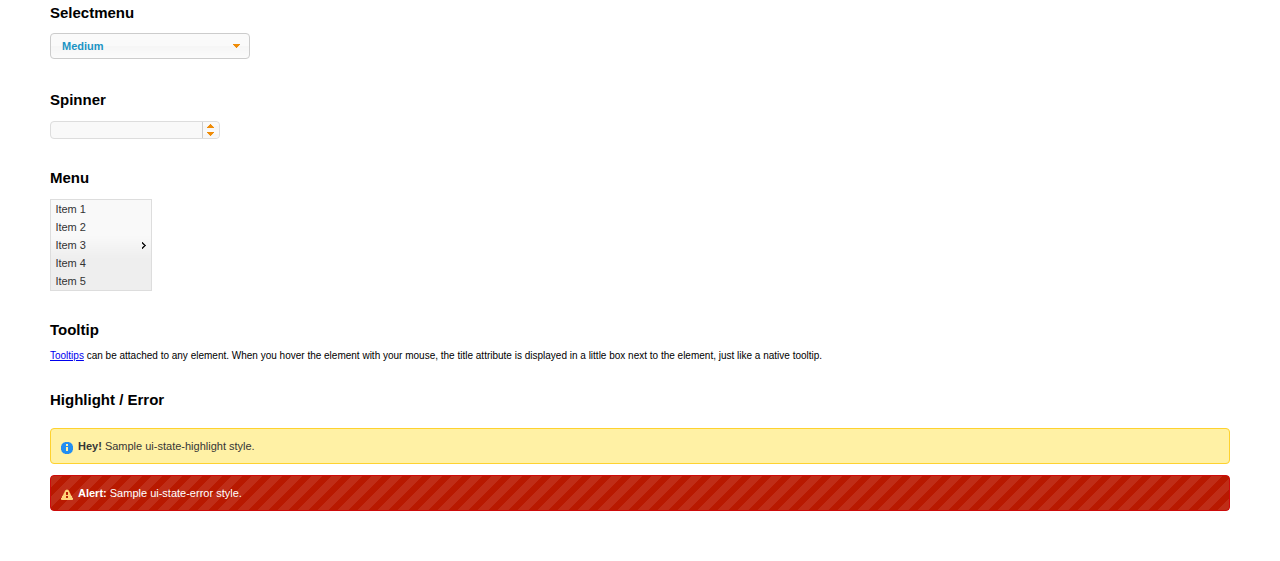
<file: taskManagerPlus/js/jquery-ui-1.11.4/index.html>
<!doctype html>
<html lang="us">
<head>
	<meta charset="utf-8">
	<title>jQuery UI Example Page</title>
	<link href="jquery-ui.css" rel="stylesheet">
	<style>
	body{
		font: 62.5% "Trebuchet MS", sans-serif;
		margin: 50px;
	}
	.demoHeaders {
		margin-top: 2em;
	}
	#dialog-link {
		padding: .4em 1em .4em 20px;
		text-decoration: none;
		position: relative;
	}
	#dialog-link span.ui-icon {
		margin: 0 5px 0 0;
		position: absolute;
		left: .2em;
		top: 50%;
		margin-top: -8px;
	}
	#icons {
		margin: 0;
		padding: 0;
	}
	#icons li {
		margin: 2px;
		position: relative;
		padding: 4px 0;
		cursor: pointer;
		float: left;
		list-style: none;
	}
	#icons span.ui-icon {
		float: left;
		margin: 0 4px;
	}
	.fakewindowcontain .ui-widget-overlay {
		position: absolute;
	}
	select {
		width: 200px;
	}
	</style>
</head>
<body>

<h1>Welcome to jQuery UI!</h1>

<div class="ui-widget">
	<p>This page demonstrates the widgets and theme you selected in Download Builder. Please make sure you are using them with a compatible jQuery version.</p>
</div>

<h1>YOUR COMPONENTS:</h1>


<!-- Accordion -->
<h2 class="demoHeaders">Accordion</h2>
<div id="accordion">
	<h3>First</h3>
	<div>Lorem ipsum dolor sit amet. Lorem ipsum dolor sit amet. Lorem ipsum dolor sit amet.</div>
	<h3>Second</h3>
	<div>Phasellus mattis tincidunt nibh.</div>
	<h3>Third</h3>
	<div>Nam dui erat, auctor a, dignissim quis.</div>
</div>



<!-- Autocomplete -->
<h2 class="demoHeaders">Autocomplete</h2>
<div>
	<input id="autocomplete" title="type &quot;a&quot;">
</div>



<!-- Button -->
<h2 class="demoHeaders">Button</h2>
<button id="button">A button element</button>
<form style="margin-top: 1em;">
	<div id="radioset">
		<input type="radio" id="radio1" name="radio"><label for="radio1">Choice 1</label>
		<input type="radio" id="radio2" name="radio" checked="checked"><label for="radio2">Choice 2</label>
		<input type="radio" id="radio3" name="radio"><label for="radio3">Choice 3</label>
	</div>
</form>



<!-- Tabs -->
<h2 class="demoHeaders">Tabs</h2>
<div id="tabs">
	<ul>
		<li><a href="#tabs-1">First</a></li>
		<li><a href="#tabs-2">Second</a></li>
		<li><a href="#tabs-3">Third</a></li>
	</ul>
	<div id="tabs-1">Lorem ipsum dolor sit amet, consectetur adipisicing elit, sed do eiusmod tempor incididunt ut labore et dolore magna aliqua. Ut enim ad minim veniam, quis nostrud exercitation ullamco laboris nisi ut aliquip ex ea commodo consequat.</div>
	<div id="tabs-2">Phasellus mattis tincidunt nibh. Cras orci urna, blandit id, pretium vel, aliquet ornare, felis. Maecenas scelerisque sem non nisl. Fusce sed lorem in enim dictum bibendum.</div>
	<div id="tabs-3">Nam dui erat, auctor a, dignissim quis, sollicitudin eu, felis. Pellentesque nisi urna, interdum eget, sagittis et, consequat vestibulum, lacus. Mauris porttitor ullamcorper augue.</div>
</div>



<!-- Dialog NOTE: Dialog is not generated by UI in this demo so it can be visually styled in themeroller-->
<h2 class="demoHeaders">Dialog</h2>
<p><a href="#" id="dialog-link" class="ui-state-default ui-corner-all"><span class="ui-icon ui-icon-newwin"></span>Open Dialog</a></p>

<h2 class="demoHeaders">Overlay and Shadow Classes <em>(not currently used in UI widgets)</em></h2>
<div style="position: relative; width: 96%; height: 200px; padding:1% 2%; overflow:hidden;" class="fakewindowcontain">
	<p>Lorem ipsum dolor sit amet,  Nulla nec tortor. Donec id elit quis purus consectetur consequat. </p><p>Nam congue semper tellus. Sed erat dolor, dapibus sit amet, venenatis ornare, ultrices ut, nisi. Aliquam ante. Suspendisse scelerisque dui nec velit. Duis augue augue, gravida euismod, vulputate ac, facilisis id, sem. Morbi in orci. </p><p>Nulla purus lacus, pulvinar vel, malesuada ac, mattis nec, quam. Nam molestie scelerisque quam. Nullam feugiat cursus lacus.orem ipsum dolor sit amet, consectetur adipiscing elit. Donec libero risus, commodo vitae, pharetra mollis, posuere eu, pede. Nulla nec tortor. Donec id elit quis purus consectetur consequat. </p><p>Nam congue semper tellus. Sed erat dolor, dapibus sit amet, venenatis ornare, ultrices ut, nisi. Aliquam ante. Suspendisse scelerisque dui nec velit. Duis augue augue, gravida euismod, vulputate ac, facilisis id, sem. Morbi in orci. Nulla purus lacus, pulvinar vel, malesuada ac, mattis nec, quam. Nam molestie scelerisque quam. </p><p>Nullam feugiat cursus lacus.orem ipsum dolor sit amet, consectetur adipiscing elit. Donec libero risus, commodo vitae, pharetra mollis, posuere eu, pede. Nulla nec tortor. Donec id elit quis purus consectetur consequat. Nam congue semper tellus. Sed erat dolor, dapibus sit amet, venenatis ornare, ultrices ut, nisi. Aliquam ante. </p><p>Suspendisse scelerisque dui nec velit. Duis augue augue, gravida euismod, vulputate ac, facilisis id, sem. Morbi in orci. Nulla purus lacus, pulvinar vel, malesuada ac, mattis nec, quam. Nam molestie scelerisque quam. Nullam feugiat cursus lacus.orem ipsum dolor sit amet, consectetur adipiscing elit. Donec libero risus, commodo vitae, pharetra mollis, posuere eu, pede. Nulla nec tortor. Donec id elit quis purus consectetur consequat. Nam congue semper tellus. Sed erat dolor, dapibus sit amet, venenatis ornare, ultrices ut, nisi. </p>

	<!-- ui-dialog -->
	<div class="ui-overlay"><div class="ui-widget-overlay"></div><div class="ui-widget-shadow ui-corner-all" style="width: 302px; height: 152px; position: absolute; left: 50px; top: 30px;"></div></div>
	<div style="position: absolute; width: 280px; height: 130px;left: 50px; top: 30px; padding: 10px;" class="ui-widget ui-widget-content ui-corner-all">
		<div class="ui-dialog-content ui-widget-content" style="background: none; border: 0;">
			<p>Lorem ipsum dolor sit amet, consectetur adipisicing elit, sed do eiusmod tempor incididunt ut labore et dolore magna aliqua. Ut enim ad minim veniam, quis nostrud exercitation ullamco laboris nisi ut aliquip ex ea commodo consequat.</p>
		</div>
	</div>

</div>

<!-- ui-dialog -->
<div id="dialog" title="Dialog Title">
	<p>Lorem ipsum dolor sit amet, consectetur adipisicing elit, sed do eiusmod tempor incididunt ut labore et dolore magna aliqua. Ut enim ad minim veniam, quis nostrud exercitation ullamco laboris nisi ut aliquip ex ea commodo consequat.</p>
</div>



<h2 class="demoHeaders">Framework Icons (content color preview)</h2>
<ul id="icons" class="ui-widget ui-helper-clearfix">
	<li class="ui-state-default ui-corner-all" title=".ui-icon-carat-1-n"><span class="ui-icon ui-icon-carat-1-n"></span></li>
	<li class="ui-state-default ui-corner-all" title=".ui-icon-carat-1-ne"><span class="ui-icon ui-icon-carat-1-ne"></span></li>
	<li class="ui-state-default ui-corner-all" title=".ui-icon-carat-1-e"><span class="ui-icon ui-icon-carat-1-e"></span></li>
	<li class="ui-state-default ui-corner-all" title=".ui-icon-carat-1-se"><span class="ui-icon ui-icon-carat-1-se"></span></li>
	<li class="ui-state-default ui-corner-all" title=".ui-icon-carat-1-s"><span class="ui-icon ui-icon-carat-1-s"></span></li>
	<li class="ui-state-default ui-corner-all" title=".ui-icon-carat-1-sw"><span class="ui-icon ui-icon-carat-1-sw"></span></li>
	<li class="ui-state-default ui-corner-all" title=".ui-icon-carat-1-w"><span class="ui-icon ui-icon-carat-1-w"></span></li>
	<li class="ui-state-default ui-corner-all" title=".ui-icon-carat-1-nw"><span class="ui-icon ui-icon-carat-1-nw"></span></li>
	<li class="ui-state-default ui-corner-all" title=".ui-icon-carat-2-n-s"><span class="ui-icon ui-icon-carat-2-n-s"></span></li>
	<li class="ui-state-default ui-corner-all" title=".ui-icon-carat-2-e-w"><span class="ui-icon ui-icon-carat-2-e-w"></span></li>
	<li class="ui-state-default ui-corner-all" title=".ui-icon-triangle-1-n"><span class="ui-icon ui-icon-triangle-1-n"></span></li>
	<li class="ui-state-default ui-corner-all" title=".ui-icon-triangle-1-ne"><span class="ui-icon ui-icon-triangle-1-ne"></span></li>
	<li class="ui-state-default ui-corner-all" title=".ui-icon-triangle-1-e"><span class="ui-icon ui-icon-triangle-1-e"></span></li>
	<li class="ui-state-default ui-corner-all" title=".ui-icon-triangle-1-se"><span class="ui-icon ui-icon-triangle-1-se"></span></li>
	<li class="ui-state-default ui-corner-all" title=".ui-icon-triangle-1-s"><span class="ui-icon ui-icon-triangle-1-s"></span></li>
	<li class="ui-state-default ui-corner-all" title=".ui-icon-triangle-1-sw"><span class="ui-icon ui-icon-triangle-1-sw"></span></li>
	<li class="ui-state-default ui-corner-all" title=".ui-icon-triangle-1-w"><span class="ui-icon ui-icon-triangle-1-w"></span></li>
	<li class="ui-state-default ui-corner-all" title=".ui-icon-triangle-1-nw"><span class="ui-icon ui-icon-triangle-1-nw"></span></li>
	<li class="ui-state-default ui-corner-all" title=".ui-icon-triangle-2-n-s"><span class="ui-icon ui-icon-triangle-2-n-s"></span></li>
	<li class="ui-state-default ui-corner-all" title=".ui-icon-triangle-2-e-w"><span class="ui-icon ui-icon-triangle-2-e-w"></span></li>
	<li class="ui-state-default ui-corner-all" title=".ui-icon-arrow-1-n"><span class="ui-icon ui-icon-arrow-1-n"></span></li>
	<li class="ui-state-default ui-corner-all" title=".ui-icon-arrow-1-ne"><span class="ui-icon ui-icon-arrow-1-ne"></span></li>
	<li class="ui-state-default ui-corner-all" title=".ui-icon-arrow-1-e"><span class="ui-icon ui-icon-arrow-1-e"></span></li>
	<li class="ui-state-default ui-corner-all" title=".ui-icon-arrow-1-se"><span class="ui-icon ui-icon-arrow-1-se"></span></li>
	<li class="ui-state-default ui-corner-all" title=".ui-icon-arrow-1-s"><span class="ui-icon ui-icon-arrow-1-s"></span></li>
	<li class="ui-state-default ui-corner-all" title=".ui-icon-arrow-1-sw"><span class="ui-icon ui-icon-arrow-1-sw"></span></li>
	<li class="ui-state-default ui-corner-all" title=".ui-icon-arrow-1-w"><span class="ui-icon ui-icon-arrow-1-w"></span></li>
	<li class="ui-state-default ui-corner-all" title=".ui-icon-arrow-1-nw"><span class="ui-icon ui-icon-arrow-1-nw"></span></li>
	<li class="ui-state-default ui-corner-all" title=".ui-icon-arrow-2-n-s"><span class="ui-icon ui-icon-arrow-2-n-s"></span></li>
	<li class="ui-state-default ui-corner-all" title=".ui-icon-arrow-2-ne-sw"><span class="ui-icon ui-icon-arrow-2-ne-sw"></span></li>
	<li class="ui-state-default ui-corner-all" title=".ui-icon-arrow-2-e-w"><span class="ui-icon ui-icon-arrow-2-e-w"></span></li>
	<li class="ui-state-default ui-corner-all" title=".ui-icon-arrow-2-se-nw"><span class="ui-icon ui-icon-arrow-2-se-nw"></span></li>
	<li class="ui-state-default ui-corner-all" title=".ui-icon-arrowstop-1-n"><span class="ui-icon ui-icon-arrowstop-1-n"></span></li>
	<li class="ui-state-default ui-corner-all" title=".ui-icon-arrowstop-1-e"><span class="ui-icon ui-icon-arrowstop-1-e"></span></li>
	<li class="ui-state-default ui-corner-all" title=".ui-icon-arrowstop-1-s"><span class="ui-icon ui-icon-arrowstop-1-s"></span></li>
	<li class="ui-state-default ui-corner-all" title=".ui-icon-arrowstop-1-w"><span class="ui-icon ui-icon-arrowstop-1-w"></span></li>
	<li class="ui-state-default ui-corner-all" title=".ui-icon-arrowthick-1-n"><span class="ui-icon ui-icon-arrowthick-1-n"></span></li>
	<li class="ui-state-default ui-corner-all" title=".ui-icon-arrowthick-1-ne"><span class="ui-icon ui-icon-arrowthick-1-ne"></span></li>
	<li class="ui-state-default ui-corner-all" title=".ui-icon-arrowthick-1-e"><span class="ui-icon ui-icon-arrowthick-1-e"></span></li>
	<li class="ui-state-default ui-corner-all" title=".ui-icon-arrowthick-1-se"><span class="ui-icon ui-icon-arrowthick-1-se"></span></li>
	<li class="ui-state-default ui-corner-all" title=".ui-icon-arrowthick-1-s"><span class="ui-icon ui-icon-arrowthick-1-s"></span></li>
	<li class="ui-state-default ui-corner-all" title=".ui-icon-arrowthick-1-sw"><span class="ui-icon ui-icon-arrowthick-1-sw"></span></li>
	<li class="ui-state-default ui-corner-all" title=".ui-icon-arrowthick-1-w"><span class="ui-icon ui-icon-arrowthick-1-w"></span></li>
	<li class="ui-state-default ui-corner-all" title=".ui-icon-arrowthick-1-nw"><span class="ui-icon ui-icon-arrowthick-1-nw"></span></li>
	<li class="ui-state-default ui-corner-all" title=".ui-icon-arrowthick-2-n-s"><span class="ui-icon ui-icon-arrowthick-2-n-s"></span></li>
	<li class="ui-state-default ui-corner-all" title=".ui-icon-arrowthick-2-ne-sw"><span class="ui-icon ui-icon-arrowthick-2-ne-sw"></span></li>
	<li class="ui-state-default ui-corner-all" title=".ui-icon-arrowthick-2-e-w"><span class="ui-icon ui-icon-arrowthick-2-e-w"></span></li>
	<li class="ui-state-default ui-corner-all" title=".ui-icon-arrowthick-2-se-nw"><span class="ui-icon ui-icon-arrowthick-2-se-nw"></span></li>
	<li class="ui-state-default ui-corner-all" title=".ui-icon-arrowthickstop-1-n"><span class="ui-icon ui-icon-arrowthickstop-1-n"></span></li>
	<li class="ui-state-default ui-corner-all" title=".ui-icon-arrowthickstop-1-e"><span class="ui-icon ui-icon-arrowthickstop-1-e"></span></li>
	<li class="ui-state-default ui-corner-all" title=".ui-icon-arrowthickstop-1-s"><span class="ui-icon ui-icon-arrowthickstop-1-s"></span></li>
	<li class="ui-state-default ui-corner-all" title=".ui-icon-arrowthickstop-1-w"><span class="ui-icon ui-icon-arrowthickstop-1-w"></span></li>
	<li class="ui-state-default ui-corner-all" title=".ui-icon-arrowreturnthick-1-w"><span class="ui-icon ui-icon-arrowreturnthick-1-w"></span></li>
	<li class="ui-state-default ui-corner-all" title=".ui-icon-arrowreturnthick-1-n"><span class="ui-icon ui-icon-arrowreturnthick-1-n"></span></li>
	<li class="ui-state-default ui-corner-all" title=".ui-icon-arrowreturnthick-1-e"><span class="ui-icon ui-icon-arrowreturnthick-1-e"></span></li>
	<li class="ui-state-default ui-corner-all" title=".ui-icon-arrowreturnthick-1-s"><span class="ui-icon ui-icon-arrowreturnthick-1-s"></span></li>
	<li class="ui-state-default ui-corner-all" title=".ui-icon-arrowreturn-1-w"><span class="ui-icon ui-icon-arrowreturn-1-w"></span></li>
	<li class="ui-state-default ui-corner-all" title=".ui-icon-arrowreturn-1-n"><span class="ui-icon ui-icon-arrowreturn-1-n"></span></li>
	<li class="ui-state-default ui-corner-all" title=".ui-icon-arrowreturn-1-e"><span class="ui-icon ui-icon-arrowreturn-1-e"></span></li>
	<li class="ui-state-default ui-corner-all" title=".ui-icon-arrowreturn-1-s"><span class="ui-icon ui-icon-arrowreturn-1-s"></span></li>
	<li class="ui-state-default ui-corner-all" title=".ui-icon-arrowrefresh-1-w"><span class="ui-icon ui-icon-arrowrefresh-1-w"></span></li>
	<li class="ui-state-default ui-corner-all" title=".ui-icon-arrowrefresh-1-n"><span class="ui-icon ui-icon-arrowrefresh-1-n"></span></li>
	<li class="ui-state-default ui-corner-all" title=".ui-icon-arrowrefresh-1-e"><span class="ui-icon ui-icon-arrowrefresh-1-e"></span></li>
	<li class="ui-state-default ui-corner-all" title=".ui-icon-arrowrefresh-1-s"><span class="ui-icon ui-icon-arrowrefresh-1-s"></span></li>
	<li class="ui-state-default ui-corner-all" title=".ui-icon-arrow-4"><span class="ui-icon ui-icon-arrow-4"></span></li>
	<li class="ui-state-default ui-corner-all" title=".ui-icon-arrow-4-diag"><span class="ui-icon ui-icon-arrow-4-diag"></span></li>
	<li class="ui-state-default ui-corner-all" title=".ui-icon-extlink"><span class="ui-icon ui-icon-extlink"></span></li>
	<li class="ui-state-default ui-corner-all" title=".ui-icon-newwin"><span class="ui-icon ui-icon-newwin"></span></li>
	<li class="ui-state-default ui-corner-all" title=".ui-icon-refresh"><span class="ui-icon ui-icon-refresh"></span></li>
	<li class="ui-state-default ui-corner-all" title=".ui-icon-shuffle"><span class="ui-icon ui-icon-shuffle"></span></li>
	<li class="ui-state-default ui-corner-all" title=".ui-icon-transfer-e-w"><span class="ui-icon ui-icon-transfer-e-w"></span></li>
	<li class="ui-state-default ui-corner-all" title=".ui-icon-transferthick-e-w"><span class="ui-icon ui-icon-transferthick-e-w"></span></li>
	<li class="ui-state-default ui-corner-all" title=".ui-icon-folder-collapsed"><span class="ui-icon ui-icon-folder-collapsed"></span></li>
	<li class="ui-state-default ui-corner-all" title=".ui-icon-folder-open"><span class="ui-icon ui-icon-folder-open"></span></li>
	<li class="ui-state-default ui-corner-all" title=".ui-icon-document"><span class="ui-icon ui-icon-document"></span></li>
	<li class="ui-state-default ui-corner-all" title=".ui-icon-document-b"><span class="ui-icon ui-icon-document-b"></span></li>
	<li class="ui-state-default ui-corner-all" title=".ui-icon-note"><span class="ui-icon ui-icon-note"></span></li>
	<li class="ui-state-default ui-corner-all" title=".ui-icon-mail-closed"><span class="ui-icon ui-icon-mail-closed"></span></li>
	<li class="ui-state-default ui-corner-all" title=".ui-icon-mail-open"><span class="ui-icon ui-icon-mail-open"></span></li>
	<li class="ui-state-default ui-corner-all" title=".ui-icon-suitcase"><span class="ui-icon ui-icon-suitcase"></span></li>
	<li class="ui-state-default ui-corner-all" title=".ui-icon-comment"><span class="ui-icon ui-icon-comment"></span></li>
	<li class="ui-state-default ui-corner-all" title=".ui-icon-person"><span class="ui-icon ui-icon-person"></span></li>
	<li class="ui-state-default ui-corner-all" title=".ui-icon-print"><span class="ui-icon ui-icon-print"></span></li>
	<li class="ui-state-default ui-corner-all" title=".ui-icon-trash"><span class="ui-icon ui-icon-trash"></span></li>
	<li class="ui-state-default ui-corner-all" title=".ui-icon-locked"><span class="ui-icon ui-icon-locked"></span></li>
	<li class="ui-state-default ui-corner-all" title=".ui-icon-unlocked"><span class="ui-icon ui-icon-unlocked"></span></li>
	<li class="ui-state-default ui-corner-all" title=".ui-icon-bookmark"><span class="ui-icon ui-icon-bookmark"></span></li>
	<li class="ui-state-default ui-corner-all" title=".ui-icon-tag"><span class="ui-icon ui-icon-tag"></span></li>
	<li class="ui-state-default ui-corner-all" title=".ui-icon-home"><span class="ui-icon ui-icon-home"></span></li>
	<li class="ui-state-default ui-corner-all" title=".ui-icon-flag"><span class="ui-icon ui-icon-flag"></span></li>
	<li class="ui-state-default ui-corner-all" title=".ui-icon-calculator"><span class="ui-icon ui-icon-calculator"></span></li>
	<li class="ui-state-default ui-corner-all" title=".ui-icon-cart"><span class="ui-icon ui-icon-cart"></span></li>
	<li class="ui-state-default ui-corner-all" title=".ui-icon-pencil"><span class="ui-icon ui-icon-pencil"></span></li>
	<li class="ui-state-default ui-corner-all" title=".ui-icon-clock"><span class="ui-icon ui-icon-clock"></span></li>
	<li class="ui-state-default ui-corner-all" title=".ui-icon-disk"><span class="ui-icon ui-icon-disk"></span></li>
	<li class="ui-state-default ui-corner-all" title=".ui-icon-calendar"><span class="ui-icon ui-icon-calendar"></span></li>
	<li class="ui-state-default ui-corner-all" title=".ui-icon-zoomin"><span class="ui-icon ui-icon-zoomin"></span></li>
	<li class="ui-state-default ui-corner-all" title=".ui-icon-zoomout"><span class="ui-icon ui-icon-zoomout"></span></li>
	<li class="ui-state-default ui-corner-all" title=".ui-icon-search"><span class="ui-icon ui-icon-search"></span></li>
	<li class="ui-state-default ui-corner-all" title=".ui-icon-wrench"><span class="ui-icon ui-icon-wrench"></span></li>
	<li class="ui-state-default ui-corner-all" title=".ui-icon-gear"><span class="ui-icon ui-icon-gear"></span></li>
	<li class="ui-state-default ui-corner-all" title=".ui-icon-heart"><span class="ui-icon ui-icon-heart"></span></li>
	<li class="ui-state-default ui-corner-all" title=".ui-icon-star"><span class="ui-icon ui-icon-star"></span></li>
	<li class="ui-state-default ui-corner-all" title=".ui-icon-link"><span class="ui-icon ui-icon-link"></span></li>
	<li class="ui-state-default ui-corner-all" title=".ui-icon-cancel"><span class="ui-icon ui-icon-cancel"></span></li>
	<li class="ui-state-default ui-corner-all" title=".ui-icon-plus"><span class="ui-icon ui-icon-plus"></span></li>
	<li class="ui-state-default ui-corner-all" title=".ui-icon-plusthick"><span class="ui-icon ui-icon-plusthick"></span></li>
	<li class="ui-state-default ui-corner-all" title=".ui-icon-minus"><span class="ui-icon ui-icon-minus"></span></li>
	<li class="ui-state-default ui-corner-all" title=".ui-icon-minusthick"><span class="ui-icon ui-icon-minusthick"></span></li>
	<li class="ui-state-default ui-corner-all" title=".ui-icon-close"><span class="ui-icon ui-icon-close"></span></li>
	<li class="ui-state-default ui-corner-all" title=".ui-icon-closethick"><span class="ui-icon ui-icon-closethick"></span></li>
	<li class="ui-state-default ui-corner-all" title=".ui-icon-key"><span class="ui-icon ui-icon-key"></span></li>
	<li class="ui-state-default ui-corner-all" title=".ui-icon-lightbulb"><span class="ui-icon ui-icon-lightbulb"></span></li>
	<li class="ui-state-default ui-corner-all" title=".ui-icon-scissors"><span class="ui-icon ui-icon-scissors"></span></li>
	<li class="ui-state-default ui-corner-all" title=".ui-icon-clipboard"><span class="ui-icon ui-icon-clipboard"></span></li>
	<li class="ui-state-default ui-corner-all" title=".ui-icon-copy"><span class="ui-icon ui-icon-copy"></span></li>
	<li class="ui-state-default ui-corner-all" title=".ui-icon-contact"><span class="ui-icon ui-icon-contact"></span></li>
	<li class="ui-state-default ui-corner-all" title=".ui-icon-image"><span class="ui-icon ui-icon-image"></span></li>
	<li class="ui-state-default ui-corner-all" title=".ui-icon-video"><span class="ui-icon ui-icon-video"></span></li>
	<li class="ui-state-default ui-corner-all" title=".ui-icon-script"><span class="ui-icon ui-icon-script"></span></li>
	<li class="ui-state-default ui-corner-all" title=".ui-icon-alert"><span class="ui-icon ui-icon-alert"></span></li>
	<li class="ui-state-default ui-corner-all" title=".ui-icon-info"><span class="ui-icon ui-icon-info"></span></li>
	<li class="ui-state-default ui-corner-all" title=".ui-icon-notice"><span class="ui-icon ui-icon-notice"></span></li>
	<li class="ui-state-default ui-corner-all" title=".ui-icon-help"><span class="ui-icon ui-icon-help"></span></li>
	<li class="ui-state-default ui-corner-all" title=".ui-icon-check"><span class="ui-icon ui-icon-check"></span></li>
	<li class="ui-state-default ui-corner-all" title=".ui-icon-bullet"><span class="ui-icon ui-icon-bullet"></span></li>
	<li class="ui-state-default ui-corner-all" title=".ui-icon-radio-off"><span class="ui-icon ui-icon-radio-off"></span></li>
	<li class="ui-state-default ui-corner-all" title=".ui-icon-radio-on"><span class="ui-icon ui-icon-radio-on"></span></li>
	<li class="ui-state-default ui-corner-all" title=".ui-icon-pin-w"><span class="ui-icon ui-icon-pin-w"></span></li>
	<li class="ui-state-default ui-corner-all" title=".ui-icon-pin-s"><span class="ui-icon ui-icon-pin-s"></span></li>
	<li class="ui-state-default ui-corner-all" title=".ui-icon-play"><span class="ui-icon ui-icon-play"></span></li>
	<li class="ui-state-default ui-corner-all" title=".ui-icon-pause"><span class="ui-icon ui-icon-pause"></span></li>
	<li class="ui-state-default ui-corner-all" title=".ui-icon-seek-next"><span class="ui-icon ui-icon-seek-next"></span></li>
	<li class="ui-state-default ui-corner-all" title=".ui-icon-seek-prev"><span class="ui-icon ui-icon-seek-prev"></span></li>
	<li class="ui-state-default ui-corner-all" title=".ui-icon-seek-end"><span class="ui-icon ui-icon-seek-end"></span></li>
	<li class="ui-state-default ui-corner-all" title=".ui-icon-seek-first"><span class="ui-icon ui-icon-seek-first"></span></li>
	<li class="ui-state-default ui-corner-all" title=".ui-icon-stop"><span class="ui-icon ui-icon-stop"></span></li>
	<li class="ui-state-default ui-corner-all" title=".ui-icon-eject"><span class="ui-icon ui-icon-eject"></span></li>
	<li class="ui-state-default ui-corner-all" title=".ui-icon-volume-off"><span class="ui-icon ui-icon-volume-off"></span></li>
	<li class="ui-state-default ui-corner-all" title=".ui-icon-volume-on"><span class="ui-icon ui-icon-volume-on"></span></li>
	<li class="ui-state-default ui-corner-all" title=".ui-icon-power"><span class="ui-icon ui-icon-power"></span></li>
	<li class="ui-state-default ui-corner-all" title=".ui-icon-signal-diag"><span class="ui-icon ui-icon-signal-diag"></span></li>
	<li class="ui-state-default ui-corner-all" title=".ui-icon-signal"><span class="ui-icon ui-icon-signal"></span></li>
	<li class="ui-state-default ui-corner-all" title=".ui-icon-battery-0"><span class="ui-icon ui-icon-battery-0"></span></li>
	<li class="ui-state-default ui-corner-all" title=".ui-icon-battery-1"><span class="ui-icon ui-icon-battery-1"></span></li>
	<li class="ui-state-default ui-corner-all" title=".ui-icon-battery-2"><span class="ui-icon ui-icon-battery-2"></span></li>
	<li class="ui-state-default ui-corner-all" title=".ui-icon-battery-3"><span class="ui-icon ui-icon-battery-3"></span></li>
	<li class="ui-state-default ui-corner-all" title=".ui-icon-circle-plus"><span class="ui-icon ui-icon-circle-plus"></span></li>
	<li class="ui-state-default ui-corner-all" title=".ui-icon-circle-minus"><span class="ui-icon ui-icon-circle-minus"></span></li>
	<li class="ui-state-default ui-corner-all" title=".ui-icon-circle-close"><span class="ui-icon ui-icon-circle-close"></span></li>
	<li class="ui-state-default ui-corner-all" title=".ui-icon-circle-triangle-e"><span class="ui-icon ui-icon-circle-triangle-e"></span></li>
	<li class="ui-state-default ui-corner-all" title=".ui-icon-circle-triangle-s"><span class="ui-icon ui-icon-circle-triangle-s"></span></li>
	<li class="ui-state-default ui-corner-all" title=".ui-icon-circle-triangle-w"><span class="ui-icon ui-icon-circle-triangle-w"></span></li>
	<li class="ui-state-default ui-corner-all" title=".ui-icon-circle-triangle-n"><span class="ui-icon ui-icon-circle-triangle-n"></span></li>
	<li class="ui-state-default ui-corner-all" title=".ui-icon-circle-arrow-e"><span class="ui-icon ui-icon-circle-arrow-e"></span></li>
	<li class="ui-state-default ui-corner-all" title=".ui-icon-circle-arrow-s"><span class="ui-icon ui-icon-circle-arrow-s"></span></li>
	<li class="ui-state-default ui-corner-all" title=".ui-icon-circle-arrow-w"><span class="ui-icon ui-icon-circle-arrow-w"></span></li>
	<li class="ui-state-default ui-corner-all" title=".ui-icon-circle-arrow-n"><span class="ui-icon ui-icon-circle-arrow-n"></span></li>
	<li class="ui-state-default ui-corner-all" title=".ui-icon-circle-zoomin"><span class="ui-icon ui-icon-circle-zoomin"></span></li>
	<li class="ui-state-default ui-corner-all" title=".ui-icon-circle-zoomout"><span class="ui-icon ui-icon-circle-zoomout"></span></li>
	<li class="ui-state-default ui-corner-all" title=".ui-icon-circle-check"><span class="ui-icon ui-icon-circle-check"></span></li>
	<li class="ui-state-default ui-corner-all" title=".ui-icon-circlesmall-plus"><span class="ui-icon ui-icon-circlesmall-plus"></span></li>
	<li class="ui-state-default ui-corner-all" title=".ui-icon-circlesmall-minus"><span class="ui-icon ui-icon-circlesmall-minus"></span></li>
	<li class="ui-state-default ui-corner-all" title=".ui-icon-circlesmall-close"><span class="ui-icon ui-icon-circlesmall-close"></span></li>
	<li class="ui-state-default ui-corner-all" title=".ui-icon-squaresmall-plus"><span class="ui-icon ui-icon-squaresmall-plus"></span></li>
	<li class="ui-state-default ui-corner-all" title=".ui-icon-squaresmall-minus"><span class="ui-icon ui-icon-squaresmall-minus"></span></li>
	<li class="ui-state-default ui-corner-all" title=".ui-icon-squaresmall-close"><span class="ui-icon ui-icon-squaresmall-close"></span></li>
	<li class="ui-state-default ui-corner-all" title=".ui-icon-grip-dotted-vertical"><span class="ui-icon ui-icon-grip-dotted-vertical"></span></li>
	<li class="ui-state-default ui-corner-all" title=".ui-icon-grip-dotted-horizontal"><span class="ui-icon ui-icon-grip-dotted-horizontal"></span></li>
	<li class="ui-state-default ui-corner-all" title=".ui-icon-grip-solid-vertical"><span class="ui-icon ui-icon-grip-solid-vertical"></span></li>
	<li class="ui-state-default ui-corner-all" title=".ui-icon-grip-solid-horizontal"><span class="ui-icon ui-icon-grip-solid-horizontal"></span></li>
	<li class="ui-state-default ui-corner-all" title=".ui-icon-gripsmall-diagonal-se"><span class="ui-icon ui-icon-gripsmall-diagonal-se"></span></li>
	<li class="ui-state-default ui-corner-all" title=".ui-icon-grip-diagonal-se"><span class="ui-icon ui-icon-grip-diagonal-se"></span></li>
</ul>


<!-- Slider -->
<h2 class="demoHeaders">Slider</h2>
<div id="slider"></div>



<!-- Datepicker -->
<h2 class="demoHeaders">Datepicker</h2>
<div id="datepicker"></div>



<!-- Progressbar -->
<h2 class="demoHeaders">Progressbar</h2>
<div id="progressbar"></div>



<!-- Progressbar -->
<h2 class="demoHeaders">Selectmenu</h2>
<select id="selectmenu">
	<option>Slower</option>
	<option>Slow</option>
	<option selected="selected">Medium</option>
	<option>Fast</option>
	<option>Faster</option>
</select>



<!-- Spinner -->
<h2 class="demoHeaders">Spinner</h2>
<input id="spinner">



<!-- Menu -->
<h2 class="demoHeaders">Menu</h2>
<ul style="width:100px;" id="menu">
	<li>Item 1</li>
	<li>Item 2</li>
	<li>Item 3
		<ul>
			<li>Item 3-1</li>
			<li>Item 3-2</li>
			<li>Item 3-3</li>
			<li>Item 3-4</li>
			<li>Item 3-5</li>
		</ul>
	</li>
	<li>Item 4</li>
	<li>Item 5</li>
</ul>



<!-- Tooltip -->
<h2 class="demoHeaders">Tooltip</h2>
<p id="tooltip">
	<a href="#" title="That&apos;s what this widget is">Tooltips</a> can be attached to any element. When you hover
the element with your mouse, the title attribute is displayed in a little box next to the element, just like a native tooltip.
</p>


<!-- Highlight / Error -->
<h2 class="demoHeaders">Highlight / Error</h2>
<div class="ui-widget">
	<div class="ui-state-highlight ui-corner-all" style="margin-top: 20px; padding: 0 .7em;">
		<p><span class="ui-icon ui-icon-info" style="float: left; margin-right: .3em;"></span>
		<strong>Hey!</strong> Sample ui-state-highlight style.</p>
	</div>
</div>
<br>
<div class="ui-widget">
	<div class="ui-state-error ui-corner-all" style="padding: 0 .7em;">
		<p><span class="ui-icon ui-icon-alert" style="float: left; margin-right: .3em;"></span>
		<strong>Alert:</strong> Sample ui-state-error style.</p>
	</div>
</div>

<script src="external/jquery/jquery.js"></script>
<script src="jquery-ui.js"></script>
<script>

$( "#accordion" ).accordion();



var availableTags = [
	"ActionScript",
	"AppleScript",
	"Asp",
	"BASIC",
	"C",
	"C++",
	"Clojure",
	"COBOL",
	"ColdFusion",
	"Erlang",
	"Fortran",
	"Groovy",
	"Haskell",
	"Java",
	"JavaScript",
	"Lisp",
	"Perl",
	"PHP",
	"Python",
	"Ruby",
	"Scala",
	"Scheme"
];
$( "#autocomplete" ).autocomplete({
	source: availableTags
});



$( "#button" ).button();
$( "#radioset" ).buttonset();



$( "#tabs" ).tabs();



$( "#dialog" ).dialog({
	autoOpen: false,
	width: 400,
	buttons: [
		{
			text: "Ok",
			click: function() {
				$( this ).dialog( "close" );
			}
		},
		{
			text: "Cancel",
			click: function() {
				$( this ).dialog( "close" );
			}
		}
	]
});

// Link to open the dialog
$( "#dialog-link" ).click(function( event ) {
	$( "#dialog" ).dialog( "open" );
	event.preventDefault();
});



$( "#datepicker" ).datepicker({
	inline: true
});



$( "#slider" ).slider({
	range: true,
	values: [ 17, 67 ]
});



$( "#progressbar" ).progressbar({
	value: 20
});



$( "#spinner" ).spinner();



$( "#menu" ).menu();



$( "#tooltip" ).tooltip();



$( "#selectmenu" ).selectmenu();


// Hover states on the static widgets
$( "#dialog-link, #icons li" ).hover(
	function() {
		$( this ).addClass( "ui-state-hover" );
	},
	function() {
		$( this ).removeClass( "ui-state-hover" );
	}
);
</script>
</body>
</html>
</file>
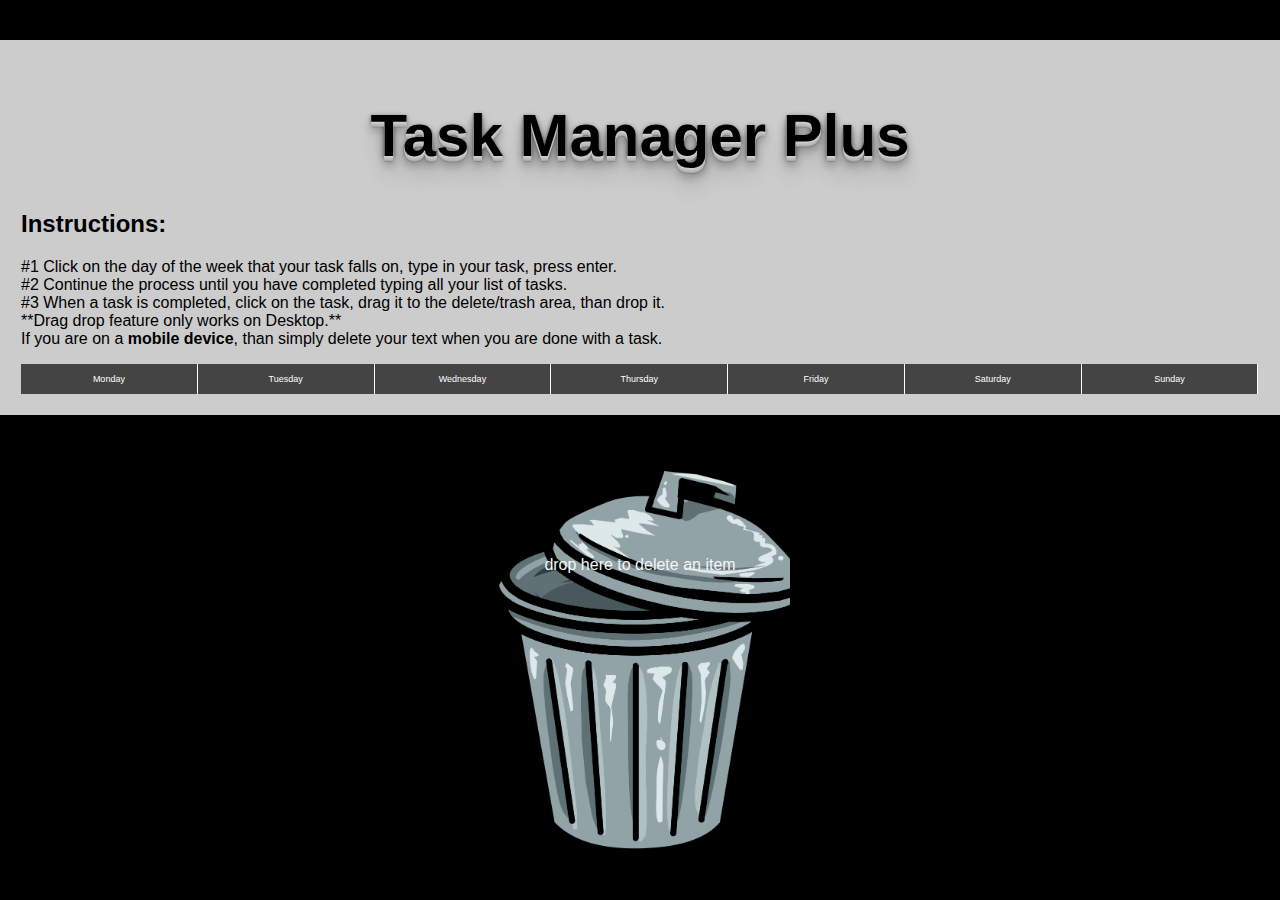
<file: taskManagerPlus/taskManagerPlus.html>
<!doctype html>
<html>

<head>
    <meta charset="utf-8">
    <meta name="viewport" content="width=device-width, initial-scale=1">



    <title>Task Manager Plus</title>



    <link href="css/normalize.css" rel="stylesheet">
    <link href="css/styles.css" rel="stylesheet">
    <meta charset="utf-8">
    <meta name="viewport" content="width=device-width, initial-scale=1, shrink-to-fit=no">
    <meta http-equiv="x-ua-compatible" content="ie=edge">



    <!-- jQuery UI CSS -->
    <link href="js/jquery-ui-1.11.4/jquery-ui.min.css" rel="stylesheet">
</head>

<body>

    <div class="container">
        <div id="#todoListWrapper">
            <h1>Task Manager Plus</h1>

            <div id="todoList">

                <h2>Instructions:</h2>
                <p>#1 Click on the day of the week that your task falls on, type in your task, press enter.<br> #2 Continue the process until you have completed typing all your list of tasks.<br> #3 When a task is completed, click on the task, drag it to the delete/trash area, than drop it.<br> **Drag drop feature only works on Desktop.**<br> If you are on a <b>mobile device</b>, than simply delete your text when you are done with a task.
                </p>

                <div class="contain1">
                    <ul>
                        <li class="listTitle">Monday</li>
                        <li class="addItem"><input type="text" placeholder="add new item..."></li>
                    </ul>
                    <ul>
                        <li class="listTitle">Tuesday</li>
                        <li class="addItem"><input type="text" placeholder="add new item..."></li>
                    </ul>
                    <ul>
                        <li class="listTitle">Wednesday</li>
                        <li class="addItem"><input type="text" placeholder="add new item..."></li>
                    </ul>
                    <ul>
                        <li class="listTitle">Thursday</li>
                        <li class="addItem"><input type="text" placeholder="add new item..."></li>
                    </ul>
                </div>

                <div class="contain2">
                    <ul>
                        <li class="listTitle">Friday</li>
                        <li class="addItem"><input type="text" placeholder="add new item..."></li>
                    </ul>
                    <ul>
                        <li class="listTitle">Saturday</li>
                        <li class="addItem"><input type="text" placeholder="add new item..."></li>
                    </ul>
                    <ul>
                        <li class="listTitle">Sunday</li>
                        <li class="addItem"><input type="text" placeholder="add new item..."></li>
                    </ul>
                </div>
            </div>
        </div>
        <!-- #todoList -->

    </div>
    <!-- .container -->

    <div id="trash">drop here to delete an item</div>

    <!-- Load the CDN first -->
    <script src="//code.jquery.com/jquery-2.1.4.min.js"></script>

    <!-- If CDN fails to load, serve up the local version -->
    <script>
        window.jQuery || document.write('<script src="js/jquery-2.1.4.js"><\/script>');

    </script>

    <!-- jQuery UI -->
    <script src="js/jquery-ui-1.11.4/jquery-ui.min.js"></script>

    <script src="js/script.js"></script>
</body>

</html>
</file>
<file: taskManagerPlus/css/styles.css>
/* styles.css */

body {
    background: #000;
}

p {
    color: #;
    text-align: left;
    box-sizing: border-box;
}

.container {
    position: relative;
    /*width: 800px;*/
    margin: 40px auto;
    background: #ccc;
    padding: 20px;
    box-sizing: border-box;
    border: solid 1px #ccc;
}

.container:after {
    display: table;
    content: "";
    clear: both;
}

.fixedContainer {
    /* fixed height container
       with overflow for scrollbar
    */
    *height: 400px;
    overflow: auto;
}

.box {
    height: 120px;
    width: 120px;
    background: #000;
    color: white;
    line-height: 120px;
    text-align: center;
    cursor: pointer;
    display: inline-block;
}

#box1 {
    background: #38c;
}

#box2 {
    background: #9d9;
}

#box3 {
    background: #c27;
}

#droppable {
    background: #222;
    border: solid 2px #000;
    height: 300px;
    width: 400px;
    line-height: 300px;
    text-align: center;
    color: white;
    margin: 40px auto;
}

ul {
    width: 48%;
    float: left;
    margin: 0;
    padding: 0 1%;
    list-style: none;
}

ul li {
    background: #eee;
    padding: 10px;
    margin: 2px 0;
    border: solid 1px #ccc;
}

ul li:hover {
    background: #ddd;
    border-color: #aaa;
    cursor: pointer;
}

ul li:active {
    transform: rotate(2deg);
    background: #ccc;
    border-color: #999;
    box-shadow: 0 10px -4px #111;
}

.placeholderBox {
    background: #777;
    height: 20px;
    border: dashed 2px #777;
}

/* ---------
   TODO LIST
   --------- */

#todoListWrapper {
    width: 960px;
    text-align: center;

}

#todoList:after {
    clear: both;
    display: table;
    content: "";
}

#todoList ul {
    width: 14.28%;
    margin: 0;
    padding: 0;
    position: relative;
    display: inline;
}

#todoList li {
    background: none;
    padding: 5px;
    border: none;
    margin: 0;
    text-align: left;
    font-size: 12px;
}

#todoList li:hover {
    background: #eee;
}

#todoList li.listTitle {
    background: #444;
    color: white;
    padding: 10px;
    text-align: center;
    border-right: solid 1px white;
    font-size: 9px;
}

#todoList li.listTitle:hover,
#todoList li.listTitle:active {
    cursor: default;
    transform: none;
}

#todoList .emptySpace {
    background: #524d4d;
    border: dashed 1px ##524d4d;
    height: 10px;
}

#todoList li.addItem {
    display: none;
    position: absolute;
    top: 0;
    background: none;
}

#todoList ul:hover li.addItem {
    display: block;
}

#todoList li.addItem input {
    width: 100%;
    padding: 4px;
}

#todoList li.addItem:active {
    transform: none;
}

#trash {
    background-image: url(img/trashCan1.png);
    /*background: rgba(178, 73, 38, 0.7);*/
    background-size: cover;
    height: 400px;
    width: 300px;
    margin: 50px auto 0;
    line-height: 200px;
    text-align: center;
    color: whitesmoke;

}


h1 {
    text-shadow: 0 1px 0 #ccc,
    0 2px 0 #c9c9c9,
    0 3px 0 #bbb,
    0 4px 0 #b9b9b9,
    0 5px 0 #aaa,
    0 6px 1px rgba(0, 0, 0, .1),
    0 0 5px rgba(0, 0, 0, .1),
    0 1px 3px rgba(0, 0, 0, .3),
    0 3px 5px rgba(0, 0, 0, .2),
    0 5px 10px rgba(0, 0, 0, .25),
    0 10px 10px rgba(0, 0, 0, .2),
    0 20px 20px rgba(0, 0, 0, .15);
    text-align: center;
    font-size: 60px;
}
</file>
